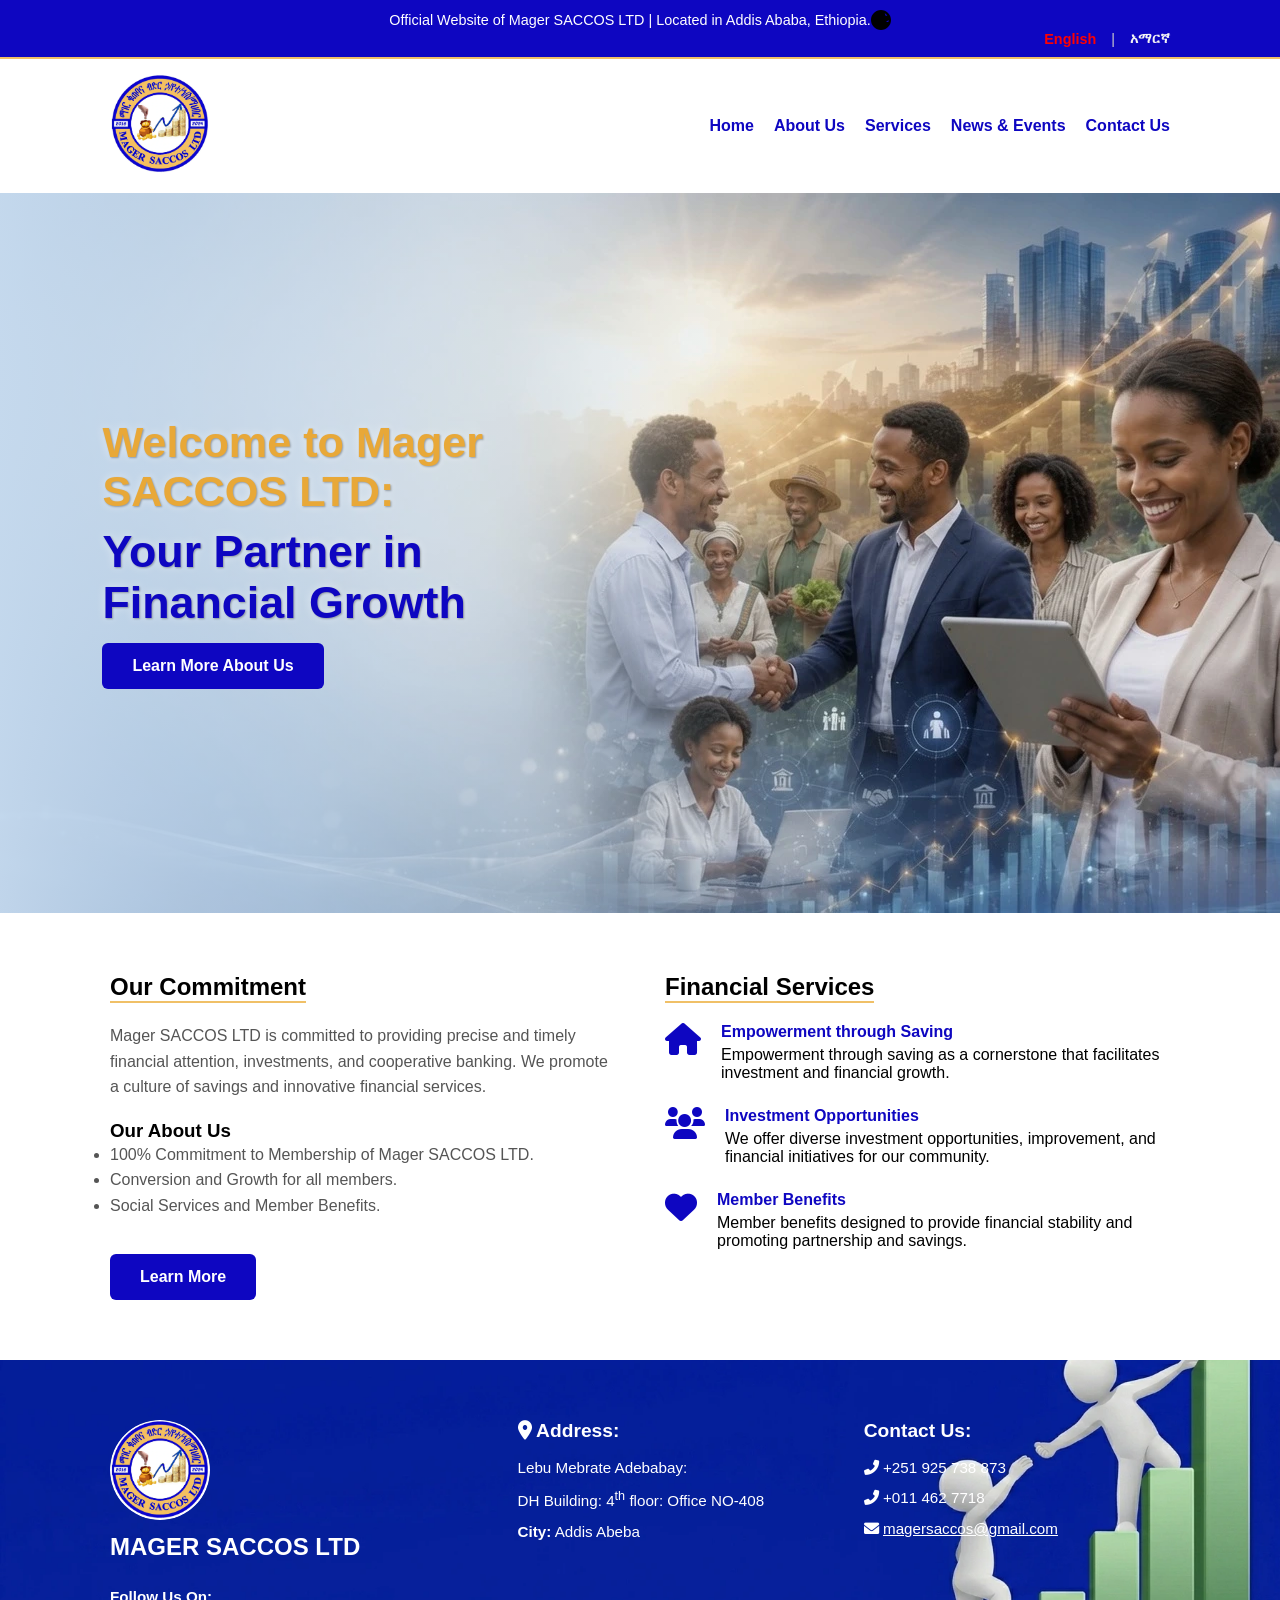
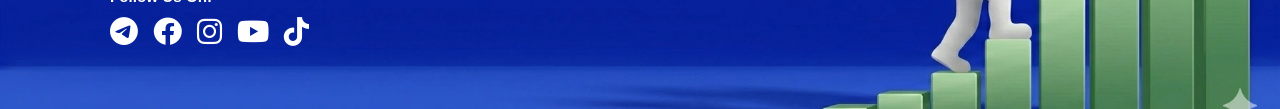
<file: index.html>
<!DOCTYPE html>
<html lang="en">
<head>
    <meta charset="UTF-8">
    <meta name="viewport" content="width=device-width, initial-scale=1.0">
    <meta name="keyword" content="mager">
    <meta name="keyword" content="magersaccos">
    <meta http-equiv="X-UA-Compatible" content="IE=edge">
    <meta property="og:url" content="https://www.magersavingandcreditltd.org" />
    <title>Mager SACCOS LTD | Financial Growth</title>
    <link rel="stylesheet" href="style.css">
    <link rel="stylesheet" href="https://cdnjs.cloudflare.com/ajax/libs/font-awesome/6.0.0/css/all.min.css">
    <link rel="icon" type="image/x-icon" href="image/icon.webp">
</head>
<body>
    <div id="loader-wrapper">
    <div class="loader-content">
        <!-- Replace with your actual logo path -->
        <img src="image/icon.webp" alt="Magersaccos Logo" class="loader-logo">
        <div class="progress-container">
            <div class="progress-bar"></div>
        </div>
        <span class="loader-text">Mager SACCOS ...</span>
    </div>
</div>
    <header class="top-bar">
        
            <p id="top-text">Official Website of Mager SACCOS LTD | Located in Addis Ababa, Ethiopia. <?xml version="1.0" ?><!-- Uploaded to: SVG Repo, www.svgrepo.com, Generator: SVG Repo Mixer Tools -->
<svg fill="#000000" width="20px" height="20px" viewBox="0 0 512 512" id="_x30_1" version="1.1" xml:space="preserve" xmlns="http://www.w3.org/2000/svg" xmlns:xlink="http://www.w3.org/1999/xlink"><path d="M256,0C114.615,0,0,114.615,0,256s114.615,256,256,256s256-114.615,256-256S397.385,0,256,0z M418.275,146h-46.667  c-5.365-22.513-12.324-43.213-20.587-61.514c15.786,8.776,30.449,19.797,43.572,32.921C403.463,126.277,411.367,135.854,418.275,146  z M452,256c0,17.108-2.191,33.877-6.414,50h-64.034c1.60１-１６．１７２,２．４４８,-３２．８８７,２．４４８,-５０s-０．８４７,-３３．８２８,-２．４４８,-５０h６４．０３４  C４４９．８０９,２２２．１２３,４５２,２３８．８９２,４５２,２５６z M２５６,４５₂c-５．２,０-２１．０４８,-１０．２２１,-３６．８４４,-４１．８１３c-６．５４３,-１３．０８７,-１₂．１５８,-２７．９９４,-１６．７５₂,-４４．１８７  h１０７．１９₁c-４．５９₄,１６．₁₉₂,-₁₀．₂₀₈,³¹．¹,-₁₆．₇₅₂,⁴⁴．¹⁸₇C₂₇₇．₀₄₈,⁴⁴₁．⁷⁷₉,₂₆₁．₂,⁴⁵₂,₂₅₆,⁴⁵₂z M₁₉₀．₈₁₃,³₀₆  c-₁．₈₄₇,-₁₆．₂₄₇,-₂．₈₁₃,-³³．₀₂₉,-₂．₈₁₃,-伍₀s₀．９₆₆,-³³．７伍³,₂．₈₁³,-伍₀h₁³₀．³柒⁴c₁．⁸⁴⁷,



        </div>
        <div class="language-switcher">
    <div class="container">
        <div class="lang-options">
            <a href="index.html" class="lang-btn active" id="lang-en">
                English
            </a>
            <span class="divider">|</span>
            <a href="index-am.html" class="lang-btn" id="lang-am">
                 አማርኛ
            </a>
        </div>
    </div>
</div>
    </header>

    <nav class="main-nav">
    <div class="container flex-between">
        <div class="logo-area">
            <div class="logo-circle">
                <img src="image/icon.webp" alt="Logo"id="Logo">
            </div>
        </div>

        <div class="menu-toggle" id="mobile-menu">
            <span class="bar"></span>
            <span class="bar"></span>
            <span class="bar"></span>
        </div>

        <ul class="nav-links" id="nav-list">
            <li><a href="index.html" class="active">Home</a></li>
            <li><a href="about.html">About Us</a></li>
            <li><a href="services.html">Services</a></li>
            <li><a href="news.html">News & Events</a></li>
            <li><a href="contact.html">Contact Us</a></li>
            <!-- <li><a href="#" class="btn-member">Members Portal</a></li> -->
        </ul>
    </div>
</nav>



    <section class="hero">
    <div class="hero-content">
        <h1>
            Welcome to Mager SACCOS LTD:
            <span>Your Partner in Financial Growth</span>
        </h1>
        <a href="about.html" class="btn-primary">Learn More About Us</a>
    </div>
</section>

    <main class="container content-grid">
        <div class="content-left">
            <h2>Our Commitment</h2>
            <p>Mager SACCOS LTD is committed to providing precise and timely financial attention, investments, and cooperative banking. We promote a culture of savings and innovative financial services.</p>
            
            <h3>Our About Us</h3>
            <ul>
                <li>100% Commitment to Membership of Mager SACCOS LTD.</li>
                <li>Conversion and Growth for all members.</li>
                <li>Social Services and Member Benefits.</li>
            </ul>
            <a href="about.html" class="btn-primary">Learn More</a>
        </div>

        <div class="content-right">
            <h2>Financial Services</h2>
            
            <div class="service-item">
                <i class="fas fa-home"></i>
                <div>
                    <h4>Empowerment through Saving</h4>
                    <p>Empowerment through saving as a cornerstone that facilitates investment and financial growth.</p>
                </div>
            </div>

            <div class="service-item">
                <i class="fas fa-users"></i>
                <div>
                    <h4>Investment Opportunities</h4>
                    <p>We offer diverse investment opportunities, improvement, and financial initiatives for our community.</p>
                </div>
            </div>

            <div class="service-item">
                <i class="fas fa-heart"></i>
                <div>
                    <h4>Member Benefits</h4>
                    <p>Member benefits designed to provide financial stability and promoting partnership and savings.</p>
                </div>
            </div>
        </div>
    </main>

    
        <footer>
    <div class="container footer-grid">
        <div class="footer-col">
            <div class="footer-logo">
                <img src="image/icon.webp" alt="Mager Saccos Logo"id="Logo">
                <h2>MAGER SACCOS LTD</h2>
            </div>
            <div class="social-section">
                <p>Follow Us On:</p>
                <div class="social-icons">
                    <a href="https://t.me/+VxXQ9yYb3TE3YzY0" target="_blank"><i class="fab fa-telegram"></i></a>
                    <a href="https://www.facebook.com/profile.php?id=61562286540278&mibextid=ZbWKwLMager" target="_blank"><i class="fab fa-facebook"></i></a>
                    <a href="https://www.instagram.com/magersaccos?igsh=YnloejNraW9odzdj" target="_blank"><i class="fab fa-instagram"></i></a>
                    <a href="https://www.youtube.com/@MagerSaccos" target="_blank"><i class="fab fa-youtube"></i></a>
                    <a href="https://www.tiktok.com/@magersaccos" target="_blank"><i class="fab fa-tiktok"></i></a>
                </div>
            </div>
        </div>

        <div class="footer-col">
            <h3><i class="fas fa-map-marker-alt"></i> Address:</h3>
            <p>Lebu Mebrate Adebabay:</p>
            <p>DH Building: 4<sup>th</sup> floor: Office NO-408</p>
            <p><strong>City:</strong> Addis Abeba</p>
        </div>

        <div class="footer-col">
            <h3>Contact Us:</h3>
            <p ><i class="fas fa-phone-alt"></i> <a href="tel:+251925738873" target="_blank" style="text-decoration: none;">+251 925 738 873</a></p>
            <p><i class="fas fa-phone-alt"></i> <a href="tel:0114627718" target="_blank" style="text-decoration: none;">+011 462 7718</a></p>
            <p><i class="fas fa-envelope"></i> <a style="a:hover { background-color:#f0c067; }" href="mailto:magersaccos@gmail.com" target="_blank">magersaccos@gmail.com</a></p>
        </div>
    </div>
</footer>

<script src="script.js"></script>
</body>
</html>
</file>
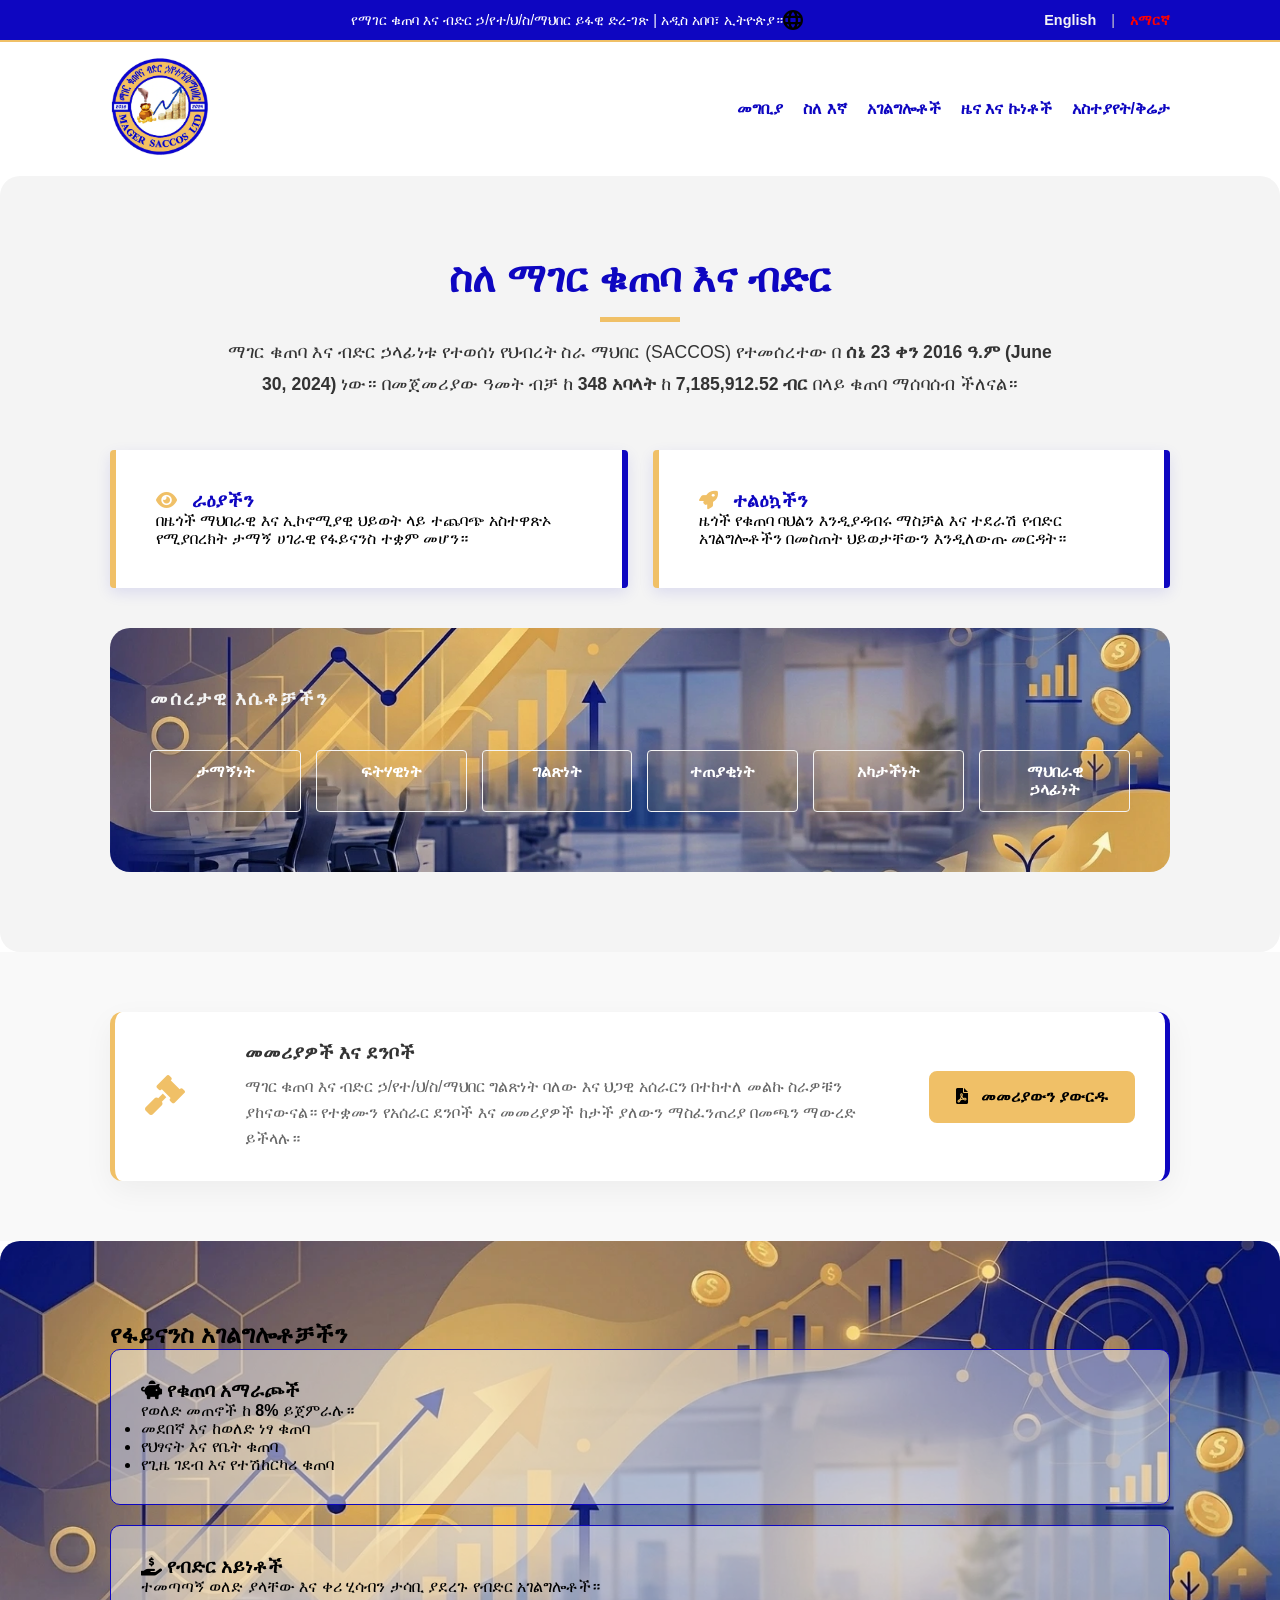
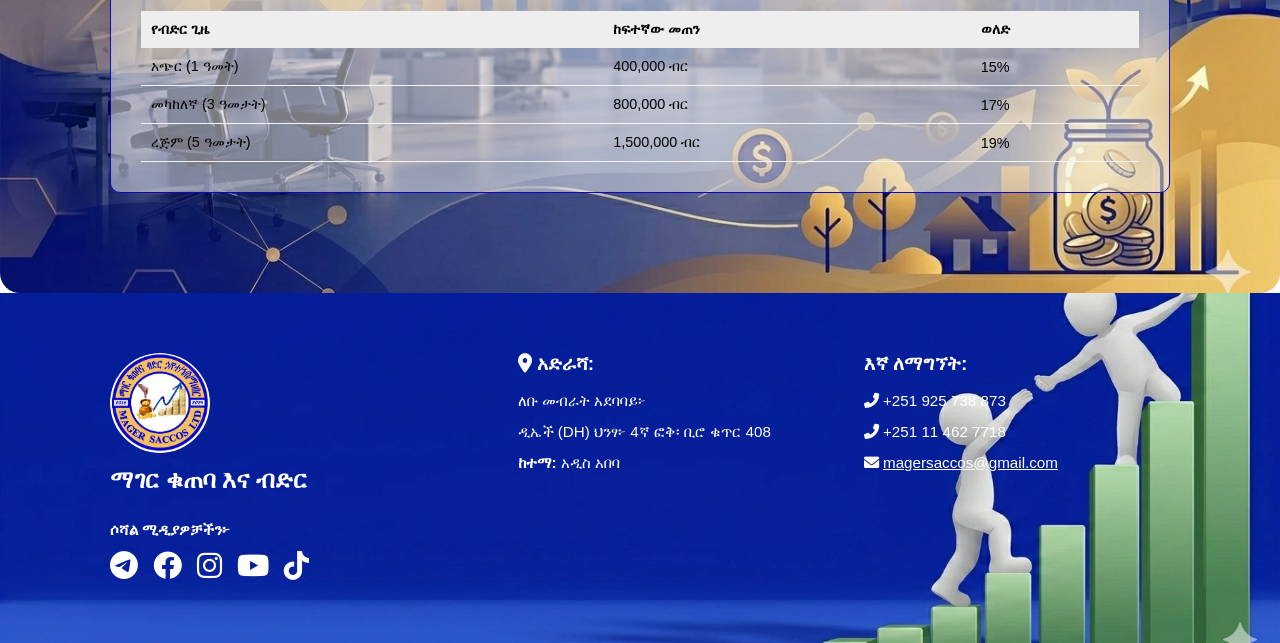
<file: about-am.html>
<!DOCTYPE html>
<html lang="am" dir="ltr">
<head>
    <meta charset="UTF-8">
    <meta name="viewport" content="width=device-width, initial-scale=1.0">
    <meta name="keyword" content="mager">
    <meta name="keyword" content="magersaccos">
    <meta http-equiv="X-UA-Compatible" content="IE=edge">
    <meta property="og:url" content="https://www.magersavingandcreditltd.org" />
    <title>ማገር ቁጠባ እና ብድር | የፋይናንስ እድገት</title>
    <link rel="stylesheet" href="style.css">
    <link rel="stylesheet" href="about-us.css">
    <link rel="stylesheet" href="https://cdnjs.cloudflare.com/ajax/libs/font-awesome/6.0.0/css/all.min.css">
    <link rel="icon" type="image/x-icon" href="image/icon.webp">
</head>
<body>

    <header class="top-bar">
        <div class="container flex-between">
            <p id="top-text">የማገር ቁጠባ እና ብድር ኃ/የተ/ህ/ስ/ማህበር ይፋዊ ድረ-ገጽ | አዲስ አበባ፣ ኢትዮጵያ። 
                <svg fill="#000000" width="20px" height="20px" viewBox="0 0 512 512" id="_x30_1" version="1.1" xml:space="preserve" xmlns="http://www.w3.org/2000/svg" xmlns:xlink="http://www.w3.org/1999/xlink">
                    <path d="M256,0C114.615,0,0,114.615,0,256s114.615,256,256,256s256-114.615,256-256S397.385,0,256,0z M418.275,146h-46.667 c-5.365-22.513-12.324-43.213-20.587-61.514c15.786,8.776,30.449,19.797,43.572,32.921C403.463,126.277,411.367,135.854,418.275,146 z M452,256c0,17.108-2.191,33.877-6.414,50h-64.034c1.601-16.172,2.448-32.887,2.448-50s-0.847-33.828-2.448-50h64.034 C449.809,222.123,452,238.892,452,256z M256,452c-5.2,0-21.048-10.221-36.844-41.813c-6.543-13.087-12.158-27.994-16.752-44.187 h107.191c-4.594,16.192-10.208,31.1-16.752,44.187C277.048,441.779,261.2,452,256,452z M190.813,306 c-1.847-16.247-2.813-33.029-2.813-50s0.966-33.753,2.813-50h130.374c1.847,16.247,2.813,33.029,2.813,50s-0.966,33.753-2.813,50 H190.813z M60,256c0-17.108,2.191-33.877,6.414-50h64.034c-1.601,16.172-2.448,32.887-2.448,50s0.847,33.828,2.448,50H66.414 C62.191,289.877,60,273.108,60,256z M256,60c5.2,0,21.048,10.221,36.844,41.813c6.543,13.087,12.158,27.994,16.752,44.187H202.404 c4.594-16.192,10.208-31.1,16.752-44.187C234.952,70.221,250.8,60,256,60z M160.979,84.486c-8.264,18.301-15.222,39-20.587,61.514 H93.725c6.909-10.146,14.812-19.723,23.682-28.593C130.531,104.283,145.193,93.262,160.979,84.486z M93.725,366h46.667 c5.365,22.513,12.324,43.213,20.587,61.514c-15.786-8.776-30.449-19.797-43.572-32.921C108.537,385.723,100.633,376.146,93.725,366z  M351.021,427.514c8.264-18.301,15.222-39,20.587-61.514h46.667c-6.909,10.146-14.812,19.723-23.682,28.593 C381.469,407.717,366.807,418.738,351.021,427.514z"/>
                </svg>
            </p>
            <div class="lang-options">
                <a href="index.html" class="lang-btn" id="lang-en">
                     English
                </a>
                <span class="divider">|</span>
                <a href="index-am.html" class="lang-btn active" id="lang-am">
                     አማርኛ
                </a>
            </div>
        </div>
    </header>

    <nav class="main-nav">
        <div class="container flex-between">
            <div class="logo-area">
                <div class="logo-circle">
                    <img src="image/icon.webp" alt="ማገር ሎጎ" id="Logo">
                </div>
            </div>

            <div class="menu-toggle" id="mobile-menu">
                <span class="bar"></span>
                <span class="bar"></span>
                <span class="bar"></span>
            </div>

            <ul class="nav-links" id="nav-list">
                <li><a href="index-am.html">መግቢያ</a></li>
                <li><a href="about-am.html" class="active">ስለ እኛ</a></li>
                <li><a href="services-am.html">አገልግሎቶች</a></li>
                <li><a href="news-am.html">ዜና እና ኩነቶች</a></li>
                <li><a href="contact-am.html">አስተያየት/ቅሬታ</a></li>
                <!-- <li><a href="#" class="btn-member">የአባላት መመዝገቢያ</a></li> -->
            </ul>
        </div>
    </nav>

    <section id="about" class="about-section">
        <div class="container">
            <h2>ስለ ማገር ቁጠባ እና ብድር</h2>
            <p class="intro-text">
                ማገር ቁጠባ እና ብድር ኃላፊነቱ የተወሰነ የህብረት ስራ ማህበር (SACCOS) የተመሰረተው በ <strong>ሰኔ 23 ቀን 2016 ዓ.ም (June 30, 2024)</strong> ነው። 
                በመጀመሪያው ዓመት ብቻ ከ <strong>348 አባላት</strong> ከ <strong>7,185,912.52 ብር</strong> በላይ ቁጠባ ማሰባሰብ ችለናል።
            </p>

            <div class="mission-vision-grid">
                <div class="card">
                    <h3><i class="fas fa-eye"></i> ራዕያችን</h3>
                    <p>በዜጎች ማህበራዊ እና ኢኮኖሚያዊ ህይወት ላይ ተጨባጭ አስተዋጽኦ የሚያበረክት ታማኝ ሀገራዊ የፋይናንስ ተቋም መሆን።</p>
                </div>
                <div class="card">
                    <h3><i class="fas fa-rocket"></i> ተልዕኳችን</h3>
                    <p>ዜጎች የቁጠባ ባህልን እንዲያዳብሩ ማስቻል እና ተደራሽ የብድር አገልግሎቶችን በመስጠት ህይወታቸውን እንዲለውጡ መርዳት።</p>
                </div>
            </div>

            <div class="values-section" id="value-section">
                <h3>መሰረታዊ እሴቶቻችን</h3>
                <ul class="values-list">
                    <li>ታማኝነት</li>
                    <li>ፍትሃዊነት</li>
                    <li>ግልጽነት</li>
                    <li>ተጠያቂነት</li>
                    <li>አካታችነት</li>
                    <li>ማህበራዊ ኃላፊነት</li>
                </ul>
            </div>
        </div>
    </section>
    <section class="governance-section">
    <div class="container">
        <div class="governance-card">
            <div class="gov-icon">
                <i class="fas fa-gavel"></i>
            </div>
            <div class="gov-text">
                <h3>መመሪያዎች እና ደንቦች</h3>
                <p>ማገር ቁጠባ እና ብድር ኃ/የተ/ህ/ስ/ማህበር ግልጽነት ባለው እና ህጋዊ አሰራርን በተከተለ መልኩ ስራዎቹን ያከናውናል። የተቋሙን የአሰራር ደንቦች እና መመሪያዎች ከታች ያለውን ማስፈንጠሪያ በመጫን ማውረድ ይችላሉ።</p>
            </div>
            <div class="gov-action">
                <a href="assets/ማገር መተዳደሪያ ደንብ.docx" class="download-btn" download>
                    <i class="fas fa-file-pdf"></i> መመሪያውን ያውርዱ
                </a>
            </div>
        </div>
    </div>
</section>
    <section id="services" class="services-section">
        <div class="container">
            <h2>የፋይናንስ አገልግሎቶቻችን</h2>
            
            <div class="services-grid">
                <div class="service-box">
                    <h3><i class="fas fa-piggy-bank"></i> የቁጠባ አማራጮች</h3>
                    <p>የወለድ መጠኖች ከ <strong>8%</strong> ይጀምራሉ።</p>
                    <ul>
                        <li>መደበኛ እና ከወለድ ነፃ ቁጠባ</li>
                        <li>የህፃናት እና የቤት ቁጠባ</li>
                        <li>የጊዜ ገደብ እና የተሽከርካሪ ቁጠባ</li>
                    </ul>
                </div>

                <div class="service-box">
                    <h3><i class="fas fa-hand-holding-usd"></i> የብድር አይነቶች</h3>
                    <p>ተመጣጣኝ ወለድ ያላቸው እና ቀሪ ሂሳብን ታሳቢ ያደረጉ የብድር አገልግሎቶች።</p>
                    <table class="data-table">
                        <thead>
                            <tr>
                                <th>የብድር ጊዜ</th>
                                <th>ከፍተኛው መጠን</th>
                                <th>ወለድ</th>
                            </tr>
                        </thead>
                        <tbody>
                            <tr>
                                <td>አጭር (1 ዓመት)</td>
                                <td>400,000 ብር</td>
                                <td>15%</td>
                            </tr>
                            <tr>
                                <td>መካከለኛ (3 ዓመታት)</td>
                                <td>800,000 ብር</td>
                                <td>17%</td>
                            </tr>
                            <tr>
                                <td>ረጅም (5 ዓመታት)</td>
                                <td>1,500,000 ብር</td>
                                <td>19%</td>
                            </tr>
                        </tbody>
                    </table>
                </div>
            </div>
        </div>
    </section>

    <footer>
        <div class="container footer-grid">
            <div class="footer-col">
                <div class="footer-logo">
                    <img src="image/icon.webp" alt="ማገር ሎጎ" id="Logo">
                    <h2>ማገር ቁጠባ እና ብድር</h2>
                </div>
                <div class="social-section">
                    <p>ሶሻል ሚዲያዎቻችን፦</p>
                    <div class="social-icons">
                        <a href="https://t.me/+VxXQ9yYb3TE3YzY0" target="_blank"><i class="fab fa-telegram"></i></a>
                        <a href="https://www.facebook.com/profile.php?id=61562286540278" target="_blank"><i class="fab fa-facebook"></i></a>
                        <a href="https://www.instagram.com/magersaccos?igsh=YnloejNraW9odzdj" target="_blank"><i class="fab fa-instagram"></i></a>
                        <a href="https://www.youtube.com/@MagerSaccos" target="_blank"><i class="fab fa-youtube"></i></a>
                        <a href="https://www.tiktok.com/@magersaccos" target="_blank"><i class="fab fa-tiktok"></i></a>
                    </div>
                </div>
            </div>

            <div class="footer-col">
                <h3><i class="fas fa-map-marker-alt"></i> አድራሻ:</h3>
                <p>ለቡ መብራት አደባባይ፦</p>
                <p>ዲኤች (DH) ህንፃ፦ 4ኛ ፎቅ፡ ቢሮ ቁጥር 408</p>
                <p><strong>ከተማ:</strong> አዲስ አበባ</p>
            </div>

            <div class="footer-col">
                <h3>እኛ ለማግኘት:</h3>
                <p><i class="fas fa-phone-alt"></i><a href="tel:+251925738873" style="text-decoration: none;"> +251 925 738 873</a></p>
                <p><i class="fas fa-phone-alt"></i> <a href="tel:+251114627718" style="text-decoration: none;"> +251 11 462 7718</a></p>
                <p><i class="fas fa-envelope"></i> <a href="mailto:magersaccos@gmail.com" target="_blank">magersaccos@gmail.com</a></p>
            </div>
        </div>
    </footer>
    <script src="about-us.js"></script>
    <script src="script.js"></script>
</body>
</html>
</file>
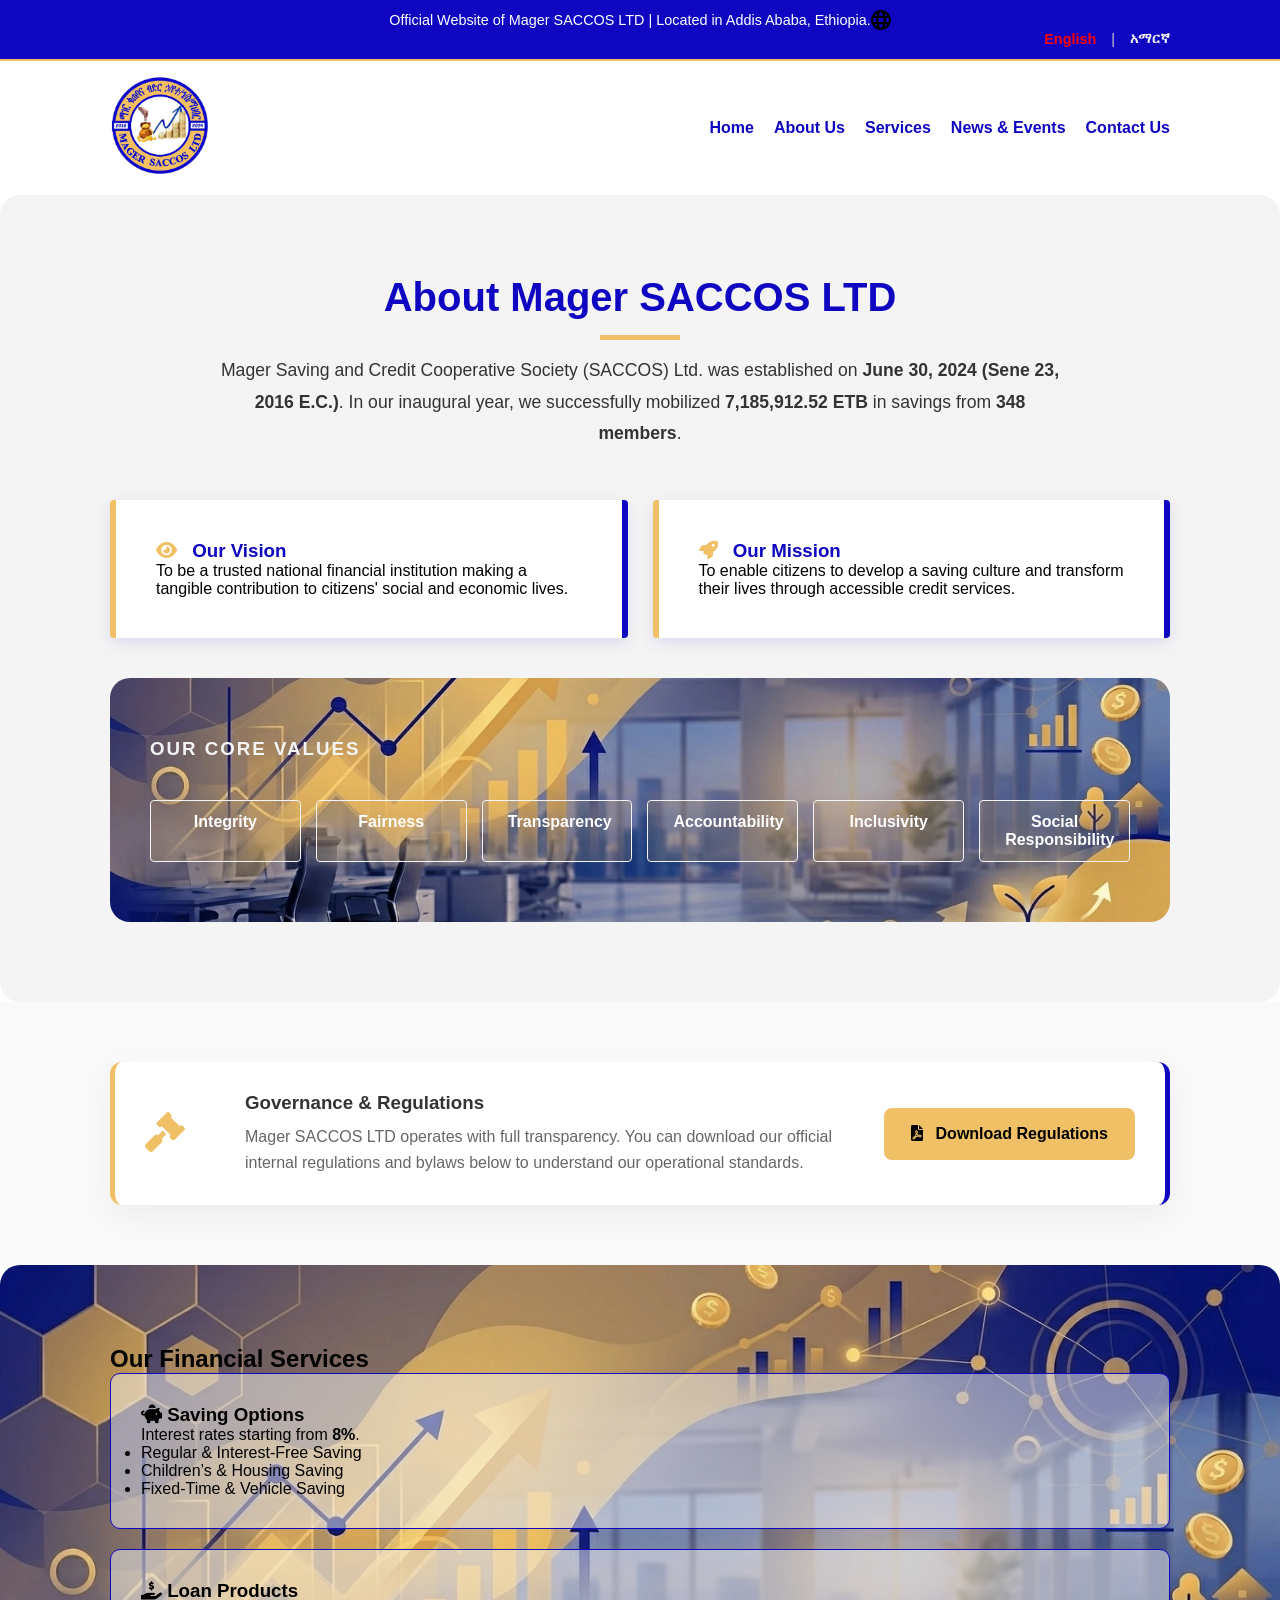
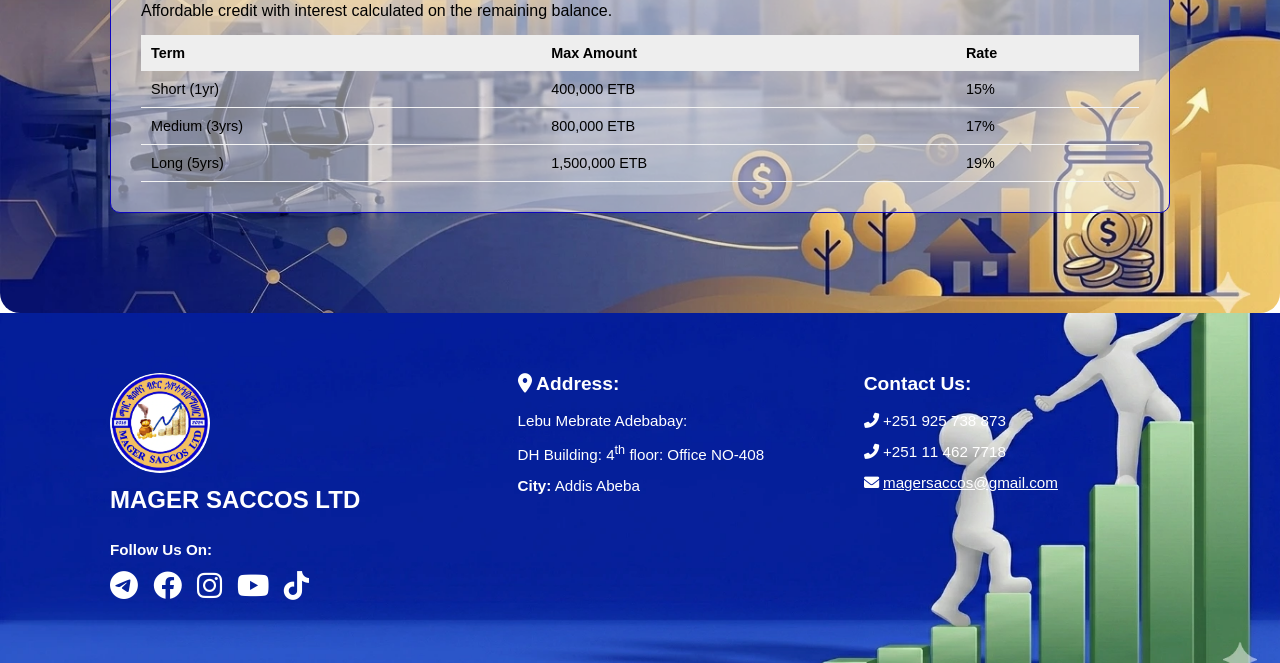
<file: about.html>
<!DOCTYPE html>
<html lang="en">
<head>
    <meta charset="UTF-8">
    <meta name="viewport" content="width=device-width, initial-scale=1.0">
    <meta name="keyword" content="mager">
    <meta name="keyword" content="magersaccos">
    <meta http-equiv="X-UA-Compatible" content="IE=edge">
    <meta property="og:url" content="https://www.magersavingandcreditltd.org" />
    <title>Mager SACCOS LTD | Financial Growth</title>
    <link rel="stylesheet" href="style.css">
    <link rel="stylesheet" href="about-us.css">
    <link rel="stylesheet" href="https://cdnjs.cloudflare.com/ajax/libs/font-awesome/6.0.0/css/all.min.css">
    <link rel="icon" type="image/x-icon" href="image/icon.webp">
</head>
<body>

    <header class="top-bar">
            <p id="top-text">Official Website of Mager SACCOS LTD | Located in Addis Ababa, Ethiopia. <?xml version="1.0" ?><!-- Uploaded to: SVG Repo, www.svgrepo.com, Generator: SVG Repo Mixer Tools -->
<svg fill="#000000" width="20px" height="20px" viewBox="0 0 512 512" id="_x30_1" version="1.1" xml:space="preserve" xmlns="http://www.w3.org/2000/svg" xmlns:xlink="http://www.w3.org/1999/xlink"><path d="M256,0C114.615,0,0,114.615,0,256s114.615,256,256,256s256-114.615,256-256S397.385,0,256,0z M418.275,146h-46.667  c-5.365-22.513-12.324-43.213-20.587-61.514c15.786,8.776,30.449,19.797,43.572,32.921C403.463,126.277,411.367,135.854,418.275,146  z M452,256c0,17.108-2.191,33.877-6.414,50h-64.034c1.601-16.172,2.448-32.887,2.448-50s-0.847-33.828-2.448-50h64.034  C449.809,222.123,452,238.892,452,256z M256,452c-5.2,0-21.048-10.221-36.844-41.813c-6.543-13.087-12.158-27.994-16.752-44.187  h107.191c-4.594,16.192-10.208,31.1-16.752,44.187C277.048,441.779,261.2,452,256,452z M190.813,306  c-1.847-16.247-2.813-33.029-2.813-50s0.966-33.753,2.813-50h130.374c1.847,16.247,2.813,33.029,2.813,50s-0.966,33.753-2.813,50  H190.813z M60,256c0-17.108,2.191-33.877,6.414-50h64.034c-1.601,16.172-2.448,32.887-2.448,50s0.847,33.828,2.448,50H66.414  C62.191,289.877,60,273.108,60,256z M256,60c5.2,0,21.048,10.221,36.844,41.813c6.543,13.087,12.158,27.994,16.752,44.187H202.404  c4.594-16.192,10.208-31.1,16.752-44.187C234.952,70.221,250.8,60,256,60z M160.979,84.486c-8.264,18.301-15.222,39-20.587,61.514  H93.725c6.909-10.146,14.812-19.723,23.682-28.593C130.531,104.283,145.193,93.262,160.979,84.486z M93.725,366h46.667  c5.365,22.513,12.324,43.213,20.587,61.514c-15.786-8.776-30.449-19.797-43.572-32.921C108.537,385.723,100.633,376.146,93.725,366z   M351.021,427.514c8.264-18.301,15.222-39,20.587-61.514h46.667c-6.909,10.146-14.812,19.723-23.682,28.593  C381.469,407.717,366.807,418.738,351.021,427.514z"/></svg></p>
        </div>
        <div class="language-switcher">
    <div class="container">
        <div class="lang-options">
            <a href="index.html" class="lang-btn active" id="lang-en">
                English
            </a>
            <span class="divider">|</span>
            <a href="index-am.html" class="lang-btn" id="lang-am">
                አማርኛ
            </a>
        </div>
    </div>
</div>
    </header>

    <nav class="main-nav">
    <div class="container flex-between">
        <div class="logo-area">
            <div class="logo-circle">
                <img src="image/icon.webp" alt="Logo"id="Logo">
            </div>
        </div>

        <div class="menu-toggle" id="mobile-menu">
            <span class="bar"></span>
            <span class="bar"></span>
            <span class="bar"></span>
        </div>

        <ul class="nav-links" id="nav-list">
            <li><a href="index.html" class="active">Home</a></li>
            <li><a href="about.html">About Us</a></li>
            <li><a href="services.html">Services</a></li>
            <li><a href="news.html">News & Events</a></li>
            <li><a href="contact.html">Contact Us</a></li>
            <!-- <li><a href="#" class="btn-member">Members Portal</a></li> -->
        </ul>
    </div>
</nav>
<section id="about" class="about-section">
    <div class="container">
        <h2>About Mager SACCOS LTD</h2>
        <p class="intro-text">
            Mager Saving and Credit Cooperative Society (SACCOS) Ltd. was established on <strong>June 30, 2024 (Sene 23, 2016 E.C.)</strong>. 
            In our inaugural year, we successfully mobilized <strong>7,185,912.52 ETB</strong> in savings from <strong>348 members</strong>.
        </p>

        <div class="mission-vision-grid">
            <div class="card">
                <h3><i class="fas fa-eye"></i> Our Vision</h3>
                <p>To be a trusted national financial institution making a tangible contribution to citizens' social and economic lives.</p>
            </div>
            <div class="card">
                <h3><i class="fas fa-rocket"></i> Our Mission</h3>
                <p>To enable citizens to develop a saving culture and transform their lives through accessible credit services.</p>
            </div>
        </div>

        <div class="values-section" id="value-section">
            <h3>Our Core Values</h3>
            <ul class="values-list">
                <li>Integrity </li>
                <li>Fairness </li>
                <li>Transparency </li>
                <li>Accountability </li>
                <li>Inclusivity</li>
                <li>Social Responsibility</li>
            </ul>
        </div>
    </div>
</section>
<section class="governance-section">
    <div class="container">
        <div class="governance-card">
            <div class="gov-icon">
                <i class="fas fa-gavel"></i>
            </div>
            <div class="gov-text">
                <h3>Governance & Regulations</h3>
                <p>Mager SACCOS LTD operates with full transparency. You can download our official internal regulations and bylaws below to understand our operational standards.</p>
            </div>
            <div class="gov-action">
                <a href="assets/ማገር መተዳደሪያ ደንብ.docx" class="download-btn" download>
                    <i class="fas fa-file-pdf"></i> Download Regulations
                </a>
            </div>
        </div>
    </div>
</section>
<section id="services" class="services-section">
    <div class="container">
        <h2>Our Financial Services</h2>
        
        <div class="services-grid">
            <div class="service-box">
                <h3><i class="fas fa-piggy-bank"></i> Saving Options</h3>
                <p>Interest rates starting from <strong>8%</strong>.</p>
                <ul>
                    <li>Regular & Interest-Free Saving </li>
                    <li>Children’s & Housing Saving </li>
                    <li>Fixed-Time & Vehicle Saving</li>
                </ul>
            </div>

            <div class="service-box">
                <h3><i class="fas fa-hand-holding-usd"></i> Loan Products</h3>
                <p>Affordable credit with interest calculated on the remaining balance.</p>
                <table class="data-table">
                    <thead>
                        <tr>
                            <th>Term</th>
                            <th>Max Amount</th>
                            <th>Rate</th>
                        </tr>
                    </thead>
                    <tbody>
                        <tr>
                            <td>Short (1yr)</td>
                            <td>400,000 ETB</td>
                            <td>15% </td>
                        </tr>
                        <tr>
                            <td>Medium (3yrs)</td>
                            <td>800,000 ETB</td>
                            <td>17% </td>
                        </tr>
                        <tr>
                            <td>Long (5yrs)</td>
                            <td>1,500,000 ETB</td>
                            <td>19% </td>
                        </tr>
                    </tbody>
                </table>
            </div>
        </div>
    </div>
</section>

 <footer>
    <div class="container footer-grid">
        <div class="footer-col">
            <div class="footer-logo">
                <img src="image/icon.webp" alt="Mager Saccos Logo"id="Logo">
                <h2>MAGER SACCOS LTD</h2>
            </div>
            <div class="social-section">
                <p>Follow Us On:</p>
                <div class="social-icons">
                    <a href="https://t.me/+VxXQ9yYb3TE3YzY0" target="_blank"><i class="fab fa-telegram"></i></a>
                    <a href="https://www.facebook.com/profile.php?id=61562286540278&mibextid=ZbWKwLMager" target="_blank"><i class="fab fa-facebook"></i></a>
                    <a href="https://www.instagram.com/magersaccos?igsh=YnloejNraW9odzdj" target="_blank"><i class="fab fa-instagram"></i></a>
                    <a href="https://www.youtube.com/@MagerSaccos" target="_blank"><i class="fab fa-youtube"></i></a>
                    <a href="https://www.tiktok.com/@magersaccos" target="_blank"><i class="fab fa-tiktok"></i></a>
                </div>
            </div>
        </div>

        <div class="footer-col">
            <h3><i class="fas fa-map-marker-alt"></i> Address:</h3>
            <p>Lebu Mebrate Adebabay:</p>
            <p>DH Building: 4<sup>th</sup> floor: Office NO-408</p>
            <p><strong>City:</strong> Addis Abeba</p>
        </div>

        <div class="footer-col">
            <h3>Contact Us:</h3>
            <p><i class="fas fa-phone-alt"></i> +251 925 738 873</p>
            <p><i class="fas fa-phone-alt"></i> +251 11 462 7718</p>
            <p><i class="fas fa-envelope"></i> <a style="a:hover { background-color:#f0c067; }" href="mailto:magersaccos@gmail.com" target="_blank">magersaccos@gmail.com</a></p>
        </div>
    </div>
</footer>
<script src="about-us.js"></script>
<script src="script.js"></script>
</body>
</file>
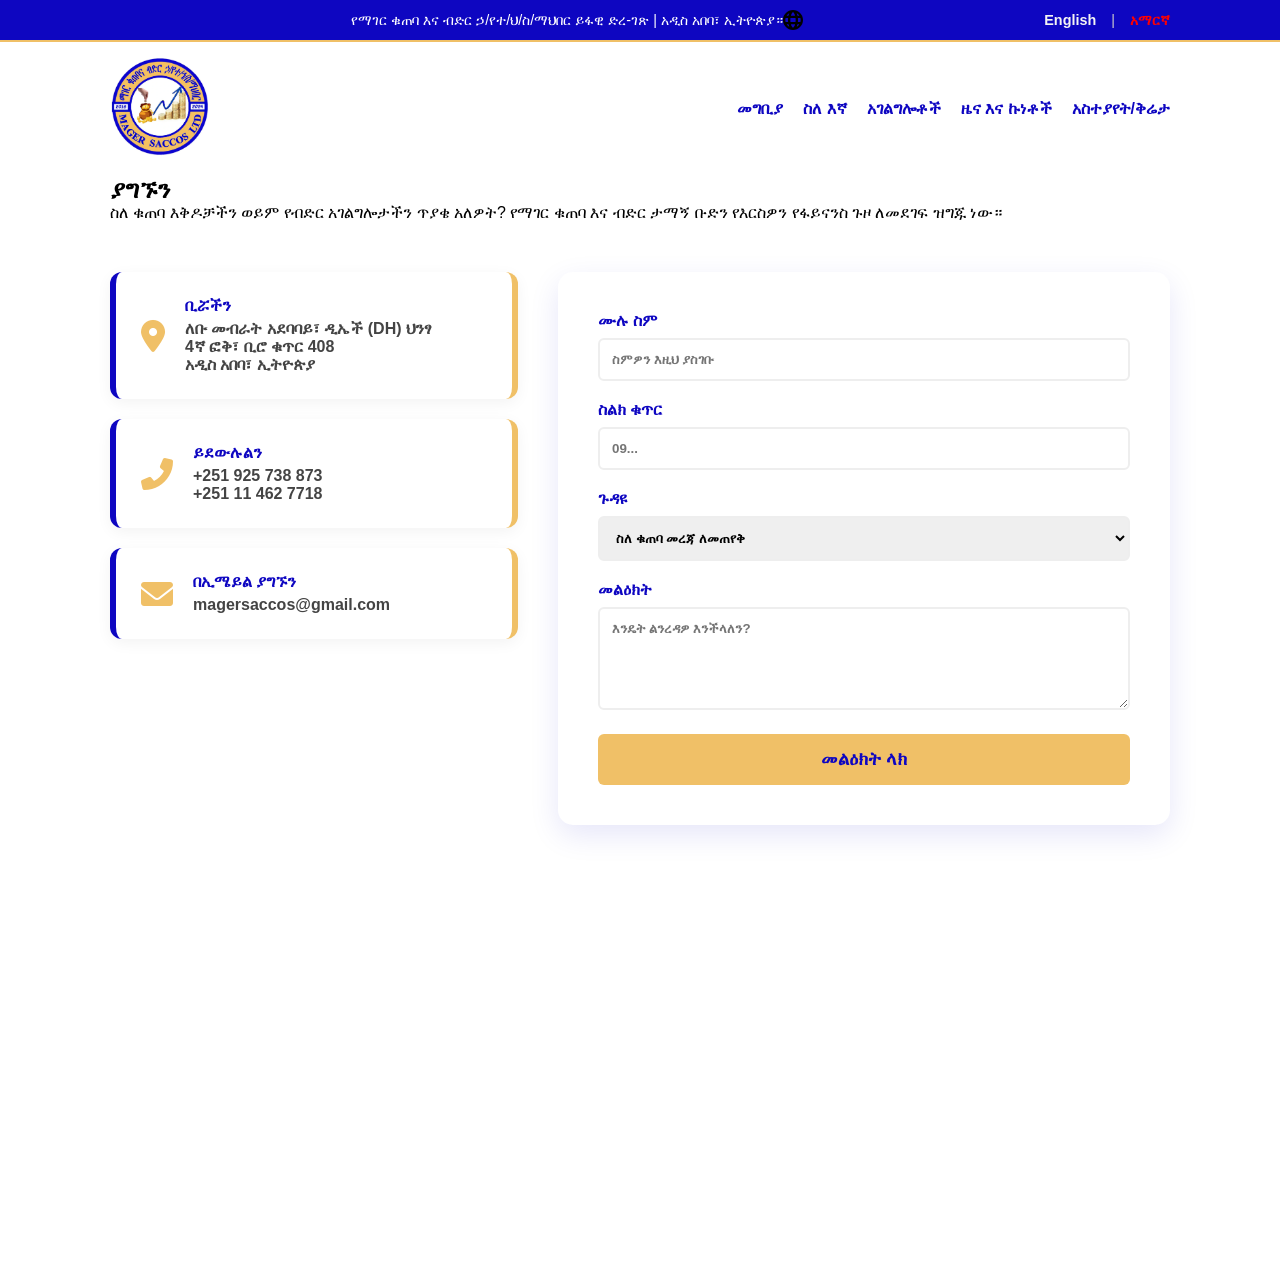
<file: contact-am.html>
<!DOCTYPE html>
<html lang="am" dir="ltr">
<head>
    <meta charset="UTF-8">
    <meta name="viewport" content="width=device-width, initial-scale=1.0">
    <meta name="keyword" content="mager">
    <meta name="keyword" content="magersaccos">
    <meta http-equiv="X-UA-Compatible" content="IE=edge">
    <meta property="og:url" content="https://www.magersavingandcreditltd.org" />
    <title>ማገር ቁጠባ እና ብድር | የፋይናንስ እድገት</title>
    <link rel="stylesheet" href="style.css">
    <link rel="stylesheet" href="contact.css">
    <link rel="stylesheet" href="https://cdnjs.cloudflare.com/ajax/libs/font-awesome/6.0.0/css/all.min.css">
    <link rel="icon" type="image/x-icon" href="image/icon.webp">
</head>
<body>

    <header class="top-bar">
           <div class="container flex-between">
            <p id="top-text">የማገር ቁጠባ እና ብድር ኃ/የተ/ህ/ስ/ማህበር ይፋዊ ድረ-ገጽ | አዲስ አበባ፣ ኢትዮጵያ። 
                <svg fill="#000000" width="20px" height="20px" viewBox="0 0 512 512" id="_x30_1" version="1.1" xml:space="preserve" xmlns="http://www.w3.org/2000/svg" xmlns:xlink="http://www.w3.org/1999/xlink">
                    <path d="M256,0C114.615,0,0,114.615,0,256s114.615,256,256,256s256-114.615,256-256S397.385,0,256,0z M418.275,146h-46.667 c-5.365-22.513-12.324-43.213-20.587-61.514c15.786,8.776,30.449,19.797,43.572,32.921C403.463,126.277,411.367,135.854,418.275,146 z M452,256c0,17.108-2.191,33.877-6.414,50h-64.034c1.601-16.172,2.448-32.887,2.448-50s-0.847-33.828-2.448-50h64.034 C449.809,222.123,452,238.892,452,256z M256,452c-5.2,0-21.048-10.221-36.844-41.813c-6.543-13.087-12.158-27.994-16.752-44.187 h107.191c-4.594,16.192-10.208,31.1-16.752,44.187C277.048,441.779,261.2,452,256,452z M190.813,306 c-1.847-16.247-2.813-33.029-2.813-50s0.966-33.753,2.813-50h130.374c1.847,16.247,2.813,33.029,2.813,50s-0.966,33.753-2.813,50 H190.813z M60,256c0-17.108,2.191-33.877,6.414-50h64.034c-1.601,16.172-2.448,32.887-2.448,50s0.847,33.828,2.448,50H66.414 C62.191,289.877,60,273.108,60,256z M256,60c5.2,0,21.048,10.221,36.844,41.813c6.543,13.087,12.158,27.994,16.752,44.187H202.404 c4.594-16.192,10.208-31.1,16.752-44.187C234.952,70.221,250.8,60,256,60z M160.979,84.486c-8.264,18.301-15.222,39-20.587,61.514 H93.725c6.909-10.146,14.812-19.723,23.682-28.593C130.531,104.283,145.193,93.262,160.979,84.486z M93.725,366h46.667 c5.365,22.513,12.324,43.213,20.587,61.514c-15.786-8.776-30.449-19.797-43.572-32.921C108.537,385.723,100.633,376.146,93.725,366z  M351.021,427.514c8.264-18.301,15.222-39,20.587-61.514h46.667c-6.909,10.146-14.812,19.723-23.682,28.593 C381.469,407.717,366.807,418.738,351.021,427.514z"/>
                </svg>
            </p>
            <div class="lang-options">
                <a href="index.html" class="lang-btn" id="lang-en">
                    English
                </a>
                <span class="divider">|</span>
                <a href="index-am.html" class="lang-btn active" id="lang-am">
                     አማርኛ
                </a>
            </div>
        </div>
</header>

    <nav class="main-nav">
    <div class="container flex-between">
        <div class="logo-area">
            <div class="logo-circle">
                <img src="image/icon.webp" alt="ሎጎ" id="Logo">
            </div>
        </div>

        <div class="menu-toggle" id="mobile-menu">
            <span class="bar"></span>
            <span class="bar"></span>
            <span class="bar"></span>
        </div>

        <ul class="nav-links" id="nav-list">
            <li><a href="index-am.html">መግቢያ</a></li>
            <li><a href="about-am.html">ስለ እኛ</a></li>
            <li><a href="services-am.html">አገልግሎቶች</a></li>
            <li><a href="news-am.html">ዜና እና ኩነቶች</a></li>
            <li><a href="contact-am.html" class="active">አስተያየት/ቅሬታ</a></li>
            <!-- <li><a href="#" class="btn-member">የአባላት መመዝገቢያ</a></li> -->
        </ul>
    </div>
</nav>

<section class="contact-section">
    <div class="container">
        <h2 class="section-title">ያግኙን</h2>
        <p class="intro-text">ስለ ቁጠባ እቅዶቻችን ወይም የብድር አገልግሎታችን ጥያቄ አለዎት? የማገር ቁጠባ እና ብድር ታማኝ ቡድን የእርስዎን የፋይናንስ ጉዞ ለመደገፍ ዝግጁ ነው።</p>

        <div class="contact-wrapper">
            <div class="contact-info">
                <div class="info-card">
                    <i class="fas fa-map-marker-alt"></i>
                    <div class="info-text">
                        <h4>ቢሯችን</h4>
                        <p>ለቡ መብራት አደባባይ፣ ዲኤች (DH) ህንፃ</p>
                        <p>4ኛ ፎቅ፣ ቢሮ ቁጥር 408</p>
                        <p>አዲስ አበባ፣ ኢትዮጵያ</p>
                    </div>
                </div>

                <div class="info-card">
                    <i class="fas fa-phone-alt"></i>
                    <div class="info-text">
                        <h4>ይደውሉልን</h4>
                        <p>+251 925 738 873</p>
                        <p>+251 11 462 7718</p>
                    </div>
                </div>

                <div class="info-card">
                    <i class="fas fa-envelope"></i>
                    <div class="info-text">
                        <h4>በኢሜይል ያግኙን</h4>
                        <p>magersaccos@gmail.com</p>
                    </div>
                </div>
            </div>

            <div class="contact-form-container">
                <form id="magerContactForm">
                    <div class="form-group">
                        <label>ሙሉ ስም</label>
                        <input type="text" placeholder="ስምዎን እዚህ ያስገቡ" required>
                    </div>
                    <div class="form-group">
                        <label>ስልክ ቁጥር</label>
                        <input type="tel" placeholder="09..." required>
                    </div>
                    <div class="form-group">
                        <label>ጉዳዩ</label>
                        <select>
                            <option>ስለ ቁጠባ መረጃ ለመጠየቅ</option>
                            <option>ለብድር ማመልከቻ</option>
                            <option>ስለ አባልነት ጥያቄ</option>
                            <option>ሌላ</option>
                        </select>
                    </div>
                    <div class="form-group">
                        <label>መልዕክት</label>
                        <textarea rows="5" placeholder="እንዴት ልንረዳዎ እንችላለን?"></textarea>
                    </div>
                    <button type="submit" class="submit-btn">መልዕክት ላክ</button>
                </form>
            </div>
        </div>
    </div>
</section>

<div class="map-container">
    <iframe src="https://www.google.com/maps/embed?pb=!1m18!1m12!1m3!1d2309.334336698713!2d38.7341888!3d8.9478093!2m3!1f0!2f0!3f0!3m2!1i1024!2i768!4f13.1!3m3!1m2!1s0x164b815e2cabcdf3%3A0x6f9c782ce6b17f1e!2zU2FtdWVsIEJ1aWxkaW5nIHwgbGVidSB8IOGIs-GImeGKpOGIjSDhiIXhipXhjYMgfCDhiIjhiaE!5e1!3m2!1sen!2set!4v1776594500918!5m2!1sen!2set"
     width="100%" height="450" style="border:0;" allowfullscreen="" loading="lazy" referrerpolicy="no-referrer-when-downgrade"></iframe>
</div>
<script src="script.js"></script>
<script src="contact.js"></script>
</body>
</html>
</file>
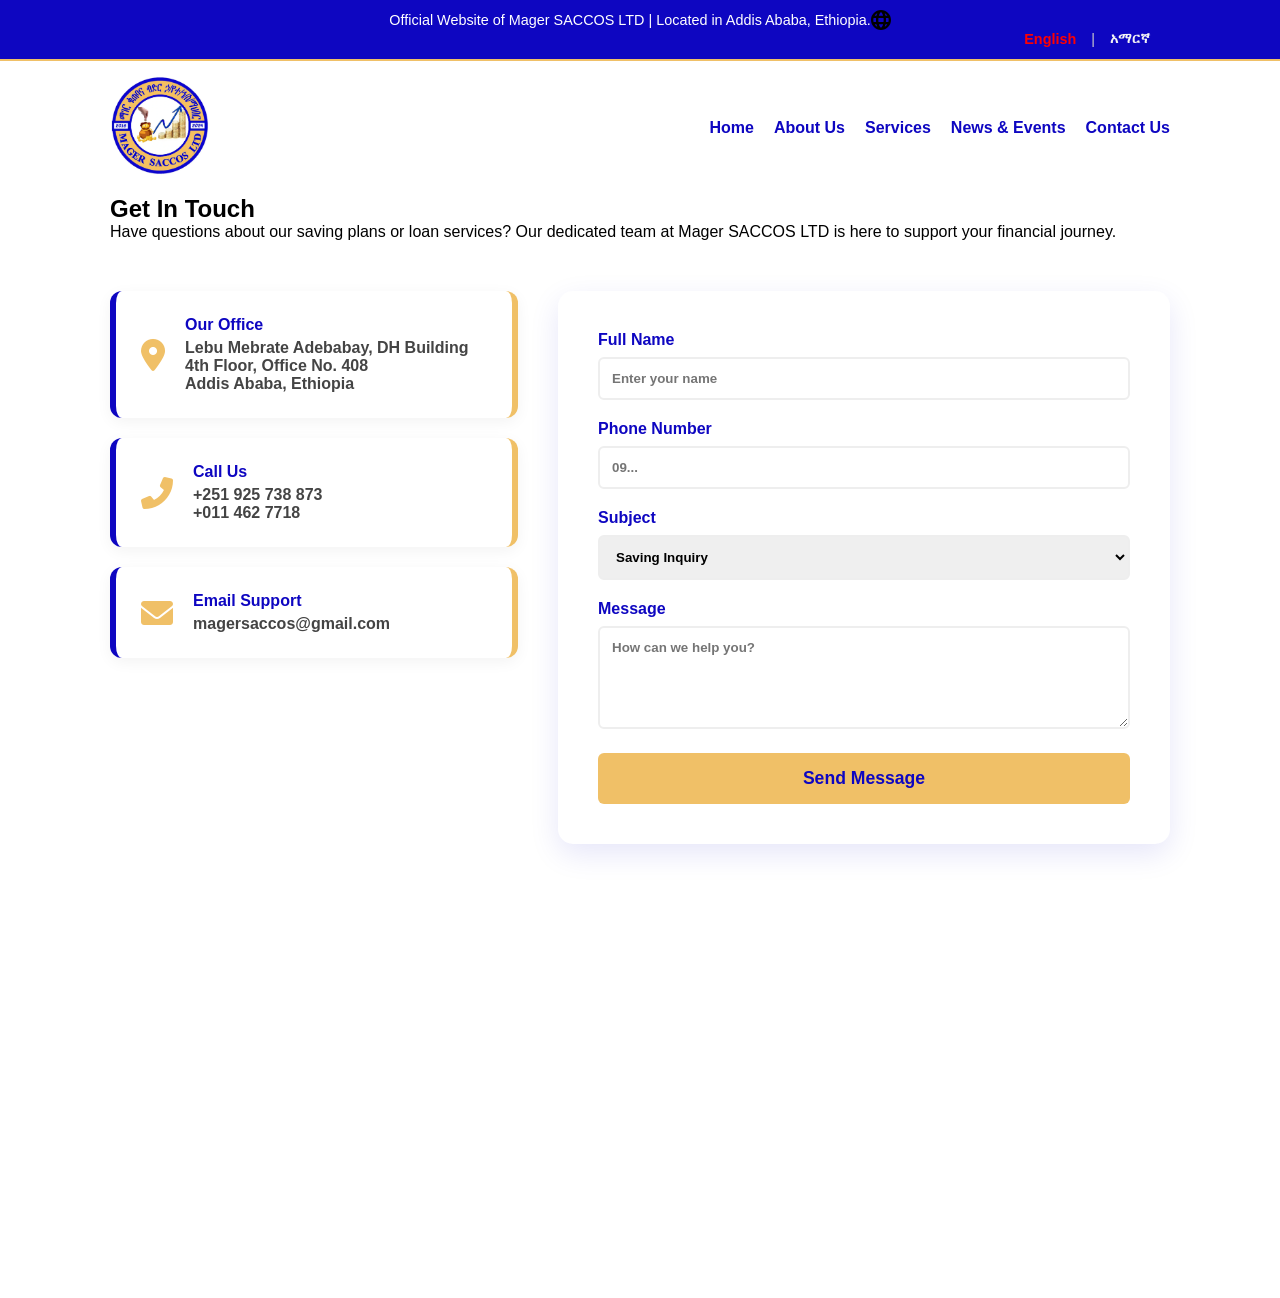
<file: contact.html>
<!DOCTYPE html>
<html lang="en">
<head>
    <meta charset="UTF-8">
    <meta name="viewport" content="width=device-width, initial-scale=1.0">
    
    <title>Mager SACCOS LTD | Financial Growth</title>
    <link rel="stylesheet" href="style.css">
    <link rel="stylesheet" href="contact.css">
    <link rel="stylesheet" href="https://cdnjs.cloudflare.com/ajax/libs/font-awesome/6.0.0/css/all.min.css">
    <link rel="icon" type="image/x-icon" href="image/icon.webp">
</head>
<body>

     <header class="top-bar">
        <div class="container top-bar-inner">
            <p id="top-text">Official Website of Mager SACCOS LTD | Located in Addis Ababa, Ethiopia. <?xml version="1.0" ?><!-- Uploaded to: SVG Repo, www.svgrepo.com, Generator: SVG Repo Mixer Tools -->
<svg fill="#000000" width="20px" height="20px" viewBox="0 0 512 512" id="_x30_1" version="1.1" xml:space="preserve" xmlns="http://www.w3.org/2000/svg" xmlns:xlink="http://www.w3.org/1999/xlink"><path d="M256,0C114.615,0,0,114.615,0,256s114.615,256,256,256s256-114.615,256-256S397.385,0,256,0z M418.275,146h-46.667  c-5.365-22.513-12.324-43.213-20.587-61.514c15.786,8.776,30.449,19.797,43.572,32.921C403.463,126.277,411.367,135.854,418.275,146  z M452,256c0,17.108-2.191,33.877-6.414,50h-64.034c1.601-16.172,2.448-32.887,2.448-50s-0.847-33.828-2.448-50h64.034  C449.809,222.123,452,238.892,452,256z M256,452c-5.2,0-21.048-10.221-36.844-41.813c-6.543-13.087-12.158-27.994-16.752-44.187  h107.191c-4.594,16.192-10.208,31.1-16.752,44.187C277.048,441.779,261.2,452,256,452z M190.813,306  c-1.847-16.247-2.813-33.029-2.813-50s0.966-33.753,2.813-50h130.374c1.847,16.247,2.813,33.029,2.813,50s-0.966,33.753-2.813,50  H190.813z M60,256c0-17.108,2.191-33.877,6.414-50h64.034c-1.601,16.172-2.448,32.887-2.448,50s0.847,33.828,2.448,50H66.414  C62.191,289.877,60,273.108,60,256z M256,60c5.2,0,21.048,10.221,36.844,41.813c6.543,13.087,12.158,27.994,16.752,44.187H202.404  c4.594-16.192,10.208-31.1,16.752-44.187C234.952,70.221,250.8,60,256,60z M160.979,84.486c-8.264,18.301-15.222,39-20.587,61.514  H93.725c6.909-10.146,14.812-19.723,23.682-28.593C130.531,104.283,145.193,93.262,160.979,84.486z M93.725,366h46.667  c5.365,22.513,12.324,43.213,20.587,61.514c-15.786-8.776-30.449-19.797-43.572-32.921C108.537,385.723,100.633,376.146,93.725,366z   M351.021,427.514c8.264-18.301,15.222-39,20.587-61.514h46.667c-6.909,10.146-14.812,19.723-23.682,28.593  C381.469,407.717,366.807,418.738,351.021,427.514z"/></svg></p>
            <div class="language-switcher">
                <div class="container">
                    <div class="lang-options">
                        <a href="index.html" class="lang-btn active" id="lang-en">
                            English
                        </a>
                        <span class="divider">|</span>
                        <a href="index-am.html" class="lang-btn" id="lang-am">
                             አማርኛ
                        </a>
                    </div>
                </div>
            </div>
        </div>
    </header>

    <nav class="main-nav">
    <div class="container flex-between">
        <div class="logo-area">
            <div class="logo-circle">
                <img src="image/icon.webp" alt="Logo"id="Logo">
            </div>
        </div>

        <div class="menu-toggle" id="mobile-menu">
            <span class="bar"></span>
            <span class="bar"></span>
            <span class="bar"></span>
        </div>

        <ul class="nav-links" id="nav-list">
            <li><a href="index.html" class="active">Home</a></li>
            <li><a href="about.html">About Us</a></li>
            <li><a href="services.html">Services</a></li>
            <li><a href="news.html">News & Events</a></li>
            <li><a href="contact.html">Contact Us</a></li>
           <!--- <li><a href="#" class="btn-member">Members Portal</a></li>--->
        </ul>
    </div>
</nav>
<section class="contact-section">
    <div class="container">
        <h2 class="section-title">Get In Touch</h2>
        <p class="intro-text">Have questions about our saving plans or loan services? Our dedicated team at Mager SACCOS LTD is here to support your financial journey.</p>

        <div class="contact-wrapper">
            <div class="contact-info">
                <div class="info-card">
                    <i class="fas fa-map-marker-alt"></i>
                    <div class="info-text">
                        <h4>Our Office</h4>
                        <p>Lebu Mebrate Adebabay, DH Building</p>
                        <p>4th Floor, Office No. 408</p>
                        <p>Addis Ababa, Ethiopia</p>
                    </div>
                </div>

                <div class="info-card">
                    <i class="fas fa-phone-alt"></i>
                    <div class="info-text">
                        <h4>Call Us</h4>
                        <p>+251 925 738 873</p>
                        <p>+011 462 7718</p>
                    </div>
                </div>

                <div class="info-card">
                    <i class="fas fa-envelope"></i>
                    <div class="info-text">
                        <h4>Email Support</h4>
                        <p>magersaccos@gmail.com</p>
                    </div>
                </div>
            </div>

            <div class="contact-form-container">
                <form id="magerContactForm">
                    <div class="form-group">
                        <label>Full Name</label>
                        <input type="text" placeholder="Enter your name" required>
                    </div>
                    <div class="form-group">
                        <label>Phone Number</label>
                        <input type="tel" placeholder="09..." required>
                    </div>
                    <div class="form-group">
                        <label>Subject</label>
                        <select>
                            <option>Saving Inquiry</option>
                            <option>Loan Application</option>
                            <option>Membership Question</option>
                            <option>Other</option>
                        </select>
                    </div>
                    <div class="form-group">
                        <label>Message</label>
                        <textarea rows="5" placeholder="How can we help you?"></textarea>
                    </div>
                    <button type="submit" class="submit-btn">Send Message</button>
                </form>
            </div>
        </div>
    </div>
</section>

<div class="map-container">
    <iframe src="https://www.google.com/maps/embed?pb=!1m18!1m12!1m3!1d2309.334336698713!2d38.7341888!3d8.9478093!2m3!1f0!2f0!3f0!3m2!1i1024!2i768!4f13.1!3m3!1m2!1s0x164b815e2cabcdf3%3A0x6f9c782ce6b17f1e!2zU2FtdWVsIEJ1aWxkaW5nIHwgbGVidSB8IOGIs-GImeGKpOGIjSDhiIXhipXhjYMgfCDhiIjhiaE!5e1!3m2!1sen!2set!4v1776594500918!5m2!1sen!2set"
     width="100%" height="450" style="border:0;" allowfullscreen="" loading="lazy" referrerpolicy="no-referrer-when-downgrade"></iframe>
</div>
<script src="script.js"></script>
<script src="contact.js"></script>
</body>
</file>
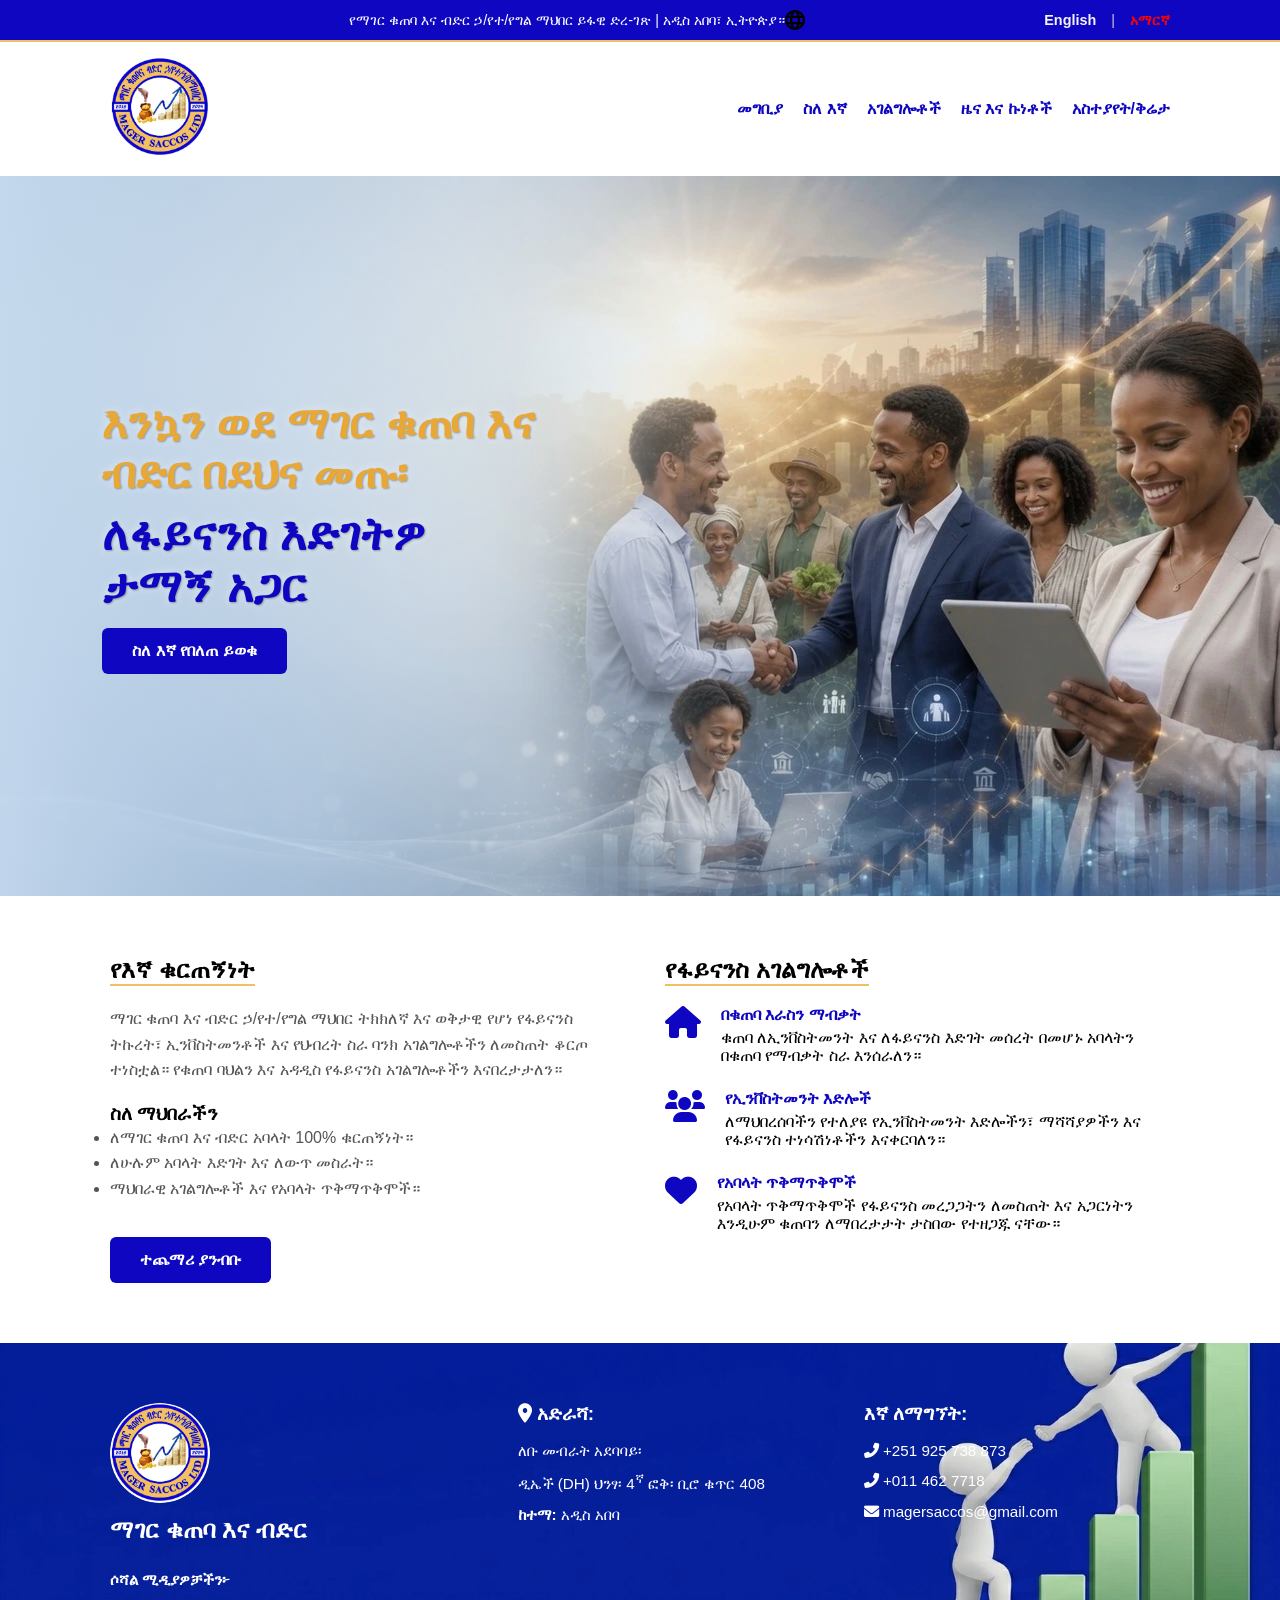
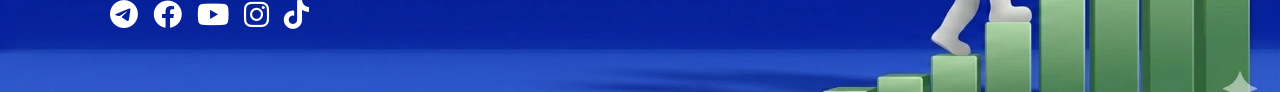
<file: index-am.html>
<!DOCTYPE html>
<html lang="am" dir="ltr">
<head>
    <meta charset="UTF-8">
    <meta name="viewport" content="width=device-width, initial-scale=1.0">
    <meta name="keyword" content="mager">
    <meta name="keyword" content="magersaccos">
    <meta http-equiv="X-UA-Compatible" content="IE=edge">
    <meta property="og:url" content="https://www.magersavingandcreditltd.org" />
    <title>ማገር ቁጠባ እና ብድር | የፋይናንስ እድገትዎ አጋር</title>
    <link rel="stylesheet" href="style.css">
    <link rel="stylesheet" href="https://cdnjs.cloudflare.com/ajax/libs/font-awesome/6.0.0/css/all.min.css">
    <link rel="icon" type="image/x-icon" href="image/icon.webp">
</head>
<body>

    <header class="top-bar">
        <div class="container flex-between">
            <p id="top-text">የማገር ቁጠባ እና ብድር ኃ/የተ/የግል ማህበር ይፋዊ ድረ-ገጽ | አዲስ አበባ፣ ኢትዮጵያ። 
                <svg fill="#000000" width="20px" height="20px" viewBox="0 0 512 512" id="_x30_1" version="1.1" xml:space="preserve" xmlns="http://www.w3.org/2000/svg" xmlns:xlink="http://www.w3.org/1999/xlink">
                    <path d="M256,0C114.615,0,0,114.615,0,256s114.615,256,256,256s256-114.615,256-256S397.385,0,256,0z M418.275,146h-46.667 c-5.365-22.513-12.324-43.213-20.587-61.514c15.786,8.776,30.449,19.797,43.572,32.921C403.463,126.277,411.367,135.854,418.275,146 z M452,256c0,17.108-2.191,33.877-6.414,50h-64.034c1.601-16.172,2.448-32.887,2.448-50s-0.847-33.828-2.448-50h64.034 C449.809,222.123,452,238.892,452,256z M256,452c-5.2,0-21.048-10.221-36.844-41.813c-6.543-13.087-12.158-27.994-16.752-44.187 h107.191c-4.594,16.192-10.208,31.1-16.752,44.187C277.048,441.779,261.2,452,256,452z M190.813,306 c-1.847-16.247-2.813-33.029-2.813-50s0.966-33.753,2.813-50h130.374c1.847,16.247,2.813,33.029,2.813,50s-0.966,33.753-2.813,50 H190.813z M60,256c0-17.108,2.191-33.877,6.414-50h64.034c-1.601,16.172-2.448,32.887-2.448,50s0.847,33.828,2.448,50H66.414 C62.191,289.877,60,273.108,60,256z M256,60c5.2,0,21.048,10.221,36.844,41.813c6.543,13.087,12.158,27.994,16.752,44.187H202.404 c4.594-16.192,10.208-31.1,16.752-44.187C234.952,70.221,250.8,60,256,60z M160.979,84.486c-8.264,18.301-15.222,39-20.587,61.514 H93.725c6.909-10.146,14.812-19.723,23.682-28.593C130.531,104.283,145.193,93.262,160.979,84.486z M93.725,366h46.667 c5.365,22.513,12.324,43.213,20.587,61.514c-15.786-8.776-30.449-19.797-43.572-32.921C108.537,385.723,100.633,376.146,93.725,366z  M351.021,427.514c8.264-18.301,15.222-39,20.587-61.514h46.667c-6.909,10.146-14.812,19.723-23.682,28.593 C381.469,407.717,366.807,418.738,351.021,427.514z"/>
                </svg>
            </p>
            <div class="lang-options">
                <a href="index.html" class="lang-btn" id="lang-en">
                    English
                </a>
                <span class="divider">|</span>
                <a href="index-am.html" class="lang-btn active" id="lang-am">
                     አማርኛ
                </a>
            </div>
        </div>
    </header>

    <nav class="main-nav">
        <div class="container flex-between">
            <div class="logo-area">
                <div class="logo-circle">
                    <img src="image/icon.webp" alt="ማገር ሎጎ" id="Logo">
                </div>
            </div>

            <div class="menu-toggle" id="mobile-menu">
                <span class="bar"></span>
                <span class="bar"></span>
                <span class="bar"></span>
            </div>

            <ul class="nav-links" id="nav-list">
                <li><a href="index-am.html" class="active">መግቢያ</a></li>
                <li><a href="about-am.html">ስለ እኛ</a></li>
                <li><a href="services-am.html">አገልግሎቶች</a></li>
                <li><a href="news-am.html">ዜና እና ኩነቶች</a></li>
                <li><a href="contact-am.html">አስተያየት/ቅሬታ</a></li>
                <!-- <li><a href="#" class="btn-member">የአባላት መመዝገቢያ</a></li> -->
            </ul>
        </div>
    </nav>

    <section class="hero">
        <div class="hero-content">
            
                <h1>እንኳን ወደ ማገር ቁጠባ እና ብድር በደህና መጡ፡<br><span>ለፋይናንስ እድገትዎ ታማኝ አጋር</span></h1>
                <a href="about-am.html" class="btn-primary">ስለ እኛ የበለጠ ይወቁ</a>
            
        </div>
    </section>

    <main class="container content-grid">
        <div class="content-left">
            <h2>የእኛ ቁርጠኝነት</h2>
            <p>ማገር ቁጠባ እና ብድር ኃ/የተ/የግል ማህበር ትክክለኛ እና ወቅታዊ የሆነ የፋይናንስ ትኩረት፣ ኢንቨስትመንቶች እና የህብረት ስራ ባንክ አገልግሎቶችን ለመስጠት ቆርጦ ተነስቷል። የቁጠባ ባህልን እና አዳዲስ የፋይናንስ አገልግሎቶችን እናበረታታለን።</p>
            
            <h3>ስለ ማህበራችን</h3>
            <ul>
                <li>ለማገር ቁጠባ እና ብድር አባላት 100% ቁርጠኝነት።</li>
                <li>ለሁሉም አባላት እድገት እና ለውጥ መስራት።</li>
                <li>ማህበራዊ አገልግሎቶች እና የአባላት ጥቅማጥቅሞች።</li>
            </ul>
            <a href="about-am.html" class="btn-primary">ተጨማሪ ያንብቡ</a>
        </div>

        <div class="content-right">
            <h2>የፋይናንስ አገልግሎቶች</h2>
            
            <div class="service-item">
                <i class="fas fa-home"></i>
                <div>
                    <h4>በቁጠባ እራስን ማብቃት</h4>
                    <p>ቁጠባ ለኢንቨስትመንት እና ለፋይናንስ እድገት መሰረት በመሆኑ አባላትን በቁጠባ የማብቃት ስራ እንሰራለን።</p>
                </div>
            </div>

            <div class="service-item">
                <i class="fas fa-users"></i>
                <div>
                    <h4>የኢንቨስትመንት እድሎች</h4>
                    <p>ለማህበረሰባችን የተለያዩ የኢንቨስትመንት እድሎችን፣ ማሻሻያዎችን እና የፋይናንስ ተነሳሽነቶችን እናቀርባለን።</p>
                </div>
            </div>

            <div class="service-item">
                <i class="fas fa-heart"></i>
                <div>
                    <h4>የአባላት ጥቅማጥቅሞች</h4>
                    <p>የአባላት ጥቅማጥቅሞች የፋይናንስ መረጋጋትን ለመስጠት እና አጋርነትን እንዲሁም ቁጠባን ለማበረታታት ታስበው የተዘጋጁ ናቸው።</p>
                </div>
            </div>
        </div>
    </main>

    <footer>
        <div class="container footer-grid">
            <div class="footer-col">
                <div class="footer-logo">
                    <img src="image/icon.webp" alt="ማገር ሎጎ" id="Logo">
                    <h2>ማገር ቁጠባ እና ብድር</h2>
                </div>
                <div class="social-section">
                    <p>ሶሻል ሚዲያዎቻችን፦</p>
                    <div class="social-icons">
                        <a href="https://t.me/+VxXQ9yYb3TE3YzY0" target="_blank"><i class="fab fa-telegram"></i></a>
                        <a href="https://www.facebook.com/profile.php?id=61562286540278" target="_blank"><i class="fab fa-facebook"></i></a>
                        <a href="https://www.youtube.com/@MagerSaccos" target="_blank"><i class="fab fa-youtube"></i></a>
                        <a href="https://www.instagram.com/magersaccos?igsh=YnloejNraW9odzdj" target="_blank"><i class="fab fa-instagram"></i></a>
                        <a href="https://www.tiktok.com/@magersaccos" target="_blank"><i class="fab fa-tiktok"></i></a>
                    </div>
                </div>
            </div>

            <div class="footer-col">
                <h3><i class="fas fa-map-marker-alt"></i> አድራሻ:</h3>
                <p>ለቡ መብራት አደባባይ፡</p>
                <p>ዲኤች (DH) ህንፃ፡ 4<sup>ኛ</sup> ፎቅ፡ ቢሮ ቁጥር 408</p>
                <p><strong>ከተማ:</strong> አዲስ አበባ</p>
            </div>

            <div class="footer-col">
                <h3>እኛ ለማግኘት:</h3>
                <p><i class="fas fa-phone-alt"></i> <a href="tel:+251925738873" style="text-decoration: none; color: inherit;">+251 925 738 873</a></p>
                <p><i class="fas fa-phone-alt"></i> <a href="tel:0114627718" style="text-decoration: none; color: inherit;">+011 462 7718</a></p>
                <p><i class="fas fa-envelope"></i> <a href="mailto:magersaccos@gmail.com" style="text-decoration: none; color: inherit;">magersaccos@gmail.com</a></p>
            </div>
        </div>
    </footer>

    <script src="script.js"></script>
</body>
</html>
</file>
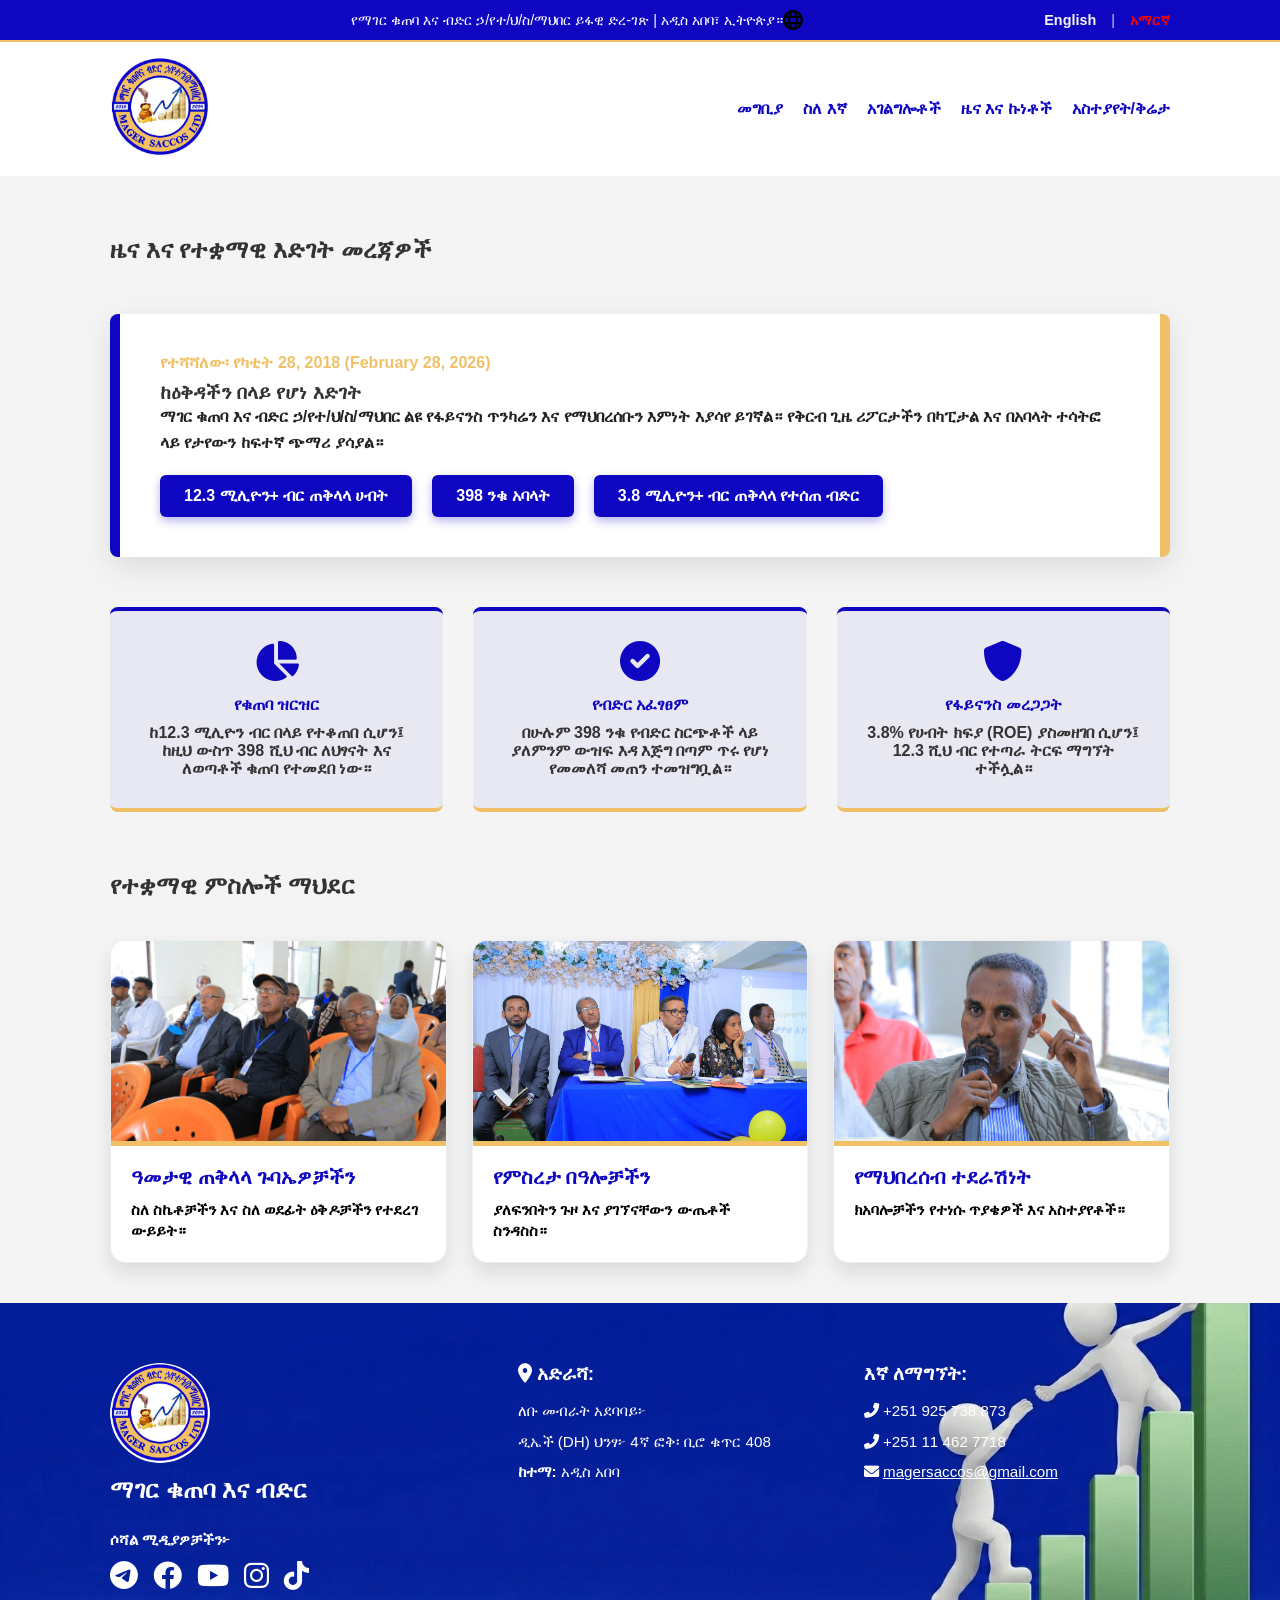
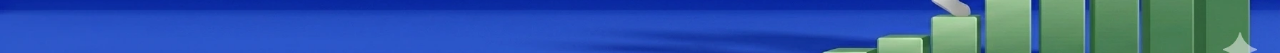
<file: news-am.html>
<!DOCTYPE html>
<body lang="am" dir="ltr">
<head>
    <meta charset="UTF-8">
    <meta name="viewport" content="width=device-width, initial-scale=1.0">
    <meta name="keyword" content="mager">
    <meta name="keyword" content="magersaccos">
    <meta http-equiv="X-UA-Compatible" content="IE=edge">
    <meta property="og:url" content="https://www.magersavingandcreditltd.org" />
    <title>ማገር ቁጠባ እና ብድር | የፋይናንስ እድገት</title>
    <link rel="stylesheet" href="style.css">
    <link rel="stylesheet" href="news.css">
    <link rel="stylesheet" href="https://cdnjs.cloudflare.com/ajax/libs/font-awesome/6.0.0/css/all.min.css">
    <link rel="icon" type="image/x-icon" href="image/icon.webp">
</head>
<body>

    <header class="top-bar">
           <div class="container flex-between">
            <p id="top-text">የማገር ቁጠባ እና ብድር ኃ/የተ/ህ/ስ/ማህበር ይፋዊ ድረ-ገጽ | አዲስ አበባ፣ ኢትዮጵያ። 
                <svg fill="#000000" width="20px" height="20px" viewBox="0 0 512 512" id="_x30_1" version="1.1" xml:space="preserve" xmlns="http://www.w3.org/2000/svg" xmlns:xlink="http://www.w3.org/1999/xlink">
                    <path d="M256,0C114.615,0,0,114.615,0,256s114.615,256,256,256s256-114.615,256-256S397.385,0,256,0z M418.275,146h-46.667 c-5.365-22.513-12.324-43.213-20.587-61.514c15.786,8.776,30.449,19.797,43.572,32.921C403.463,126.277,411.367,135.854,418.275,146 z M452,256c0,17.108-2.191,33.877-6.414,50h-64.034c1.601-16.172,2.448-32.887,2.448-50s-0.847-33.828-2.448-50h64.034 C449.809,222.123,452,238.892,452,256z M256,452c-5.2,0-21.048-10.221-36.844-41.813c-6.543-13.087-12.158-27.994-16.752-44.187 h107.191c-4.594,16.192-10.208,31.1-16.752,44.187C277.048,441.779,261.2,452,256,452z M190.813,306 c-1.847-16.247-2.813-33.029-2.813-50s0.966-33.753,2.813-50h130.374c1.847,16.247,2.813,33.029,2.813,50s-0.966,33.753-2.813,50 H190.813z M60,256c0-17.108,2.191-33.877,6.414-50h64.034c-1.601,16.172-2.448,32.887-2.448,50s0.847,33.828,2.448,50H66.414 C62.191,289.877,60,273.108,60,256z M256,60c5.2,0,21.048,10.221,36.844,41.813c6.543,13.087,12.158,27.994,16.752,44.187H202.404 c4.594-16.192,10.208-31.1,16.752-44.187C234.952,70.221,250.8,60,256,60z M160.979,84.486c-8.264,18.301-15.222,39-20.587,61.514 H93.725c6.909-10.146,14.812-19.723,23.682-28.593C130.531,104.283,145.193,93.262,160.979,84.486z M93.725,366h46.667 c5.365,22.513,12.324,43.213,20.587,61.514c-15.786-8.776-30.449-19.797-43.572-32.921C108.537,385.723,100.633,376.146,93.725,366z  M351.021,427.514c8.264-18.301,15.222-39,20.587-61.514h46.667c-6.909,10.146-14.812,19.723-23.682,28.593 C381.469,407.717,366.807,418.738,351.021,427.514z"/>
                </svg>
            </p>
            <div class="lang-options">
                <a href="index.html" class="lang-btn" id="lang-en">
                     English
                </a>
                <span class="divider">|</span>
                <a href="index-am.html" class="lang-btn active" id="lang-am">
                     አማርኛ
                </a>
            </div>
        </div>
</header>

    <nav class="main-nav">
    <div class="container flex-between">
        <div class="logo-area">
            <div class="logo-circle">
                <img src="image/icon.webp" alt="ሎጎ" id="Logo">
            </div>
        </div>

        <div class="menu-toggle" id="mobile-menu">
            <span class="bar"></span>
            <span class="bar"></span>
            <span class="bar"></span>
        </div>

        <ul class="nav-links" id="nav-list">
            <li><a href="index-am.html">መግቢያ</a></li>
            <li><a href="about-am.html">ስለ እኛ</a></li>
            <li><a href="services-am.html">አገልግሎቶች</a></li>
            <li><a href="news-am.html" class="active">ዜና እና ኩነቶች</a></li>
            <li><a href="contact-am.html">አስተያየት/ቅሬታ</a></li>
            <!-- <li><a href="#" class="btn-member">የአባላት መመዝገቢያ</a></li> -->
        </ul>
    </div>
</nav>

<section class="news-events">
    <div class="container">
        <h2 class="section-title">ዜና እና የተቋማዊ እድገት መረጃዎች</h2>

        <div class="news-card featured">
            <div class="news-content">
                <span class="news-date">የተሻሻለው፡ የካቲት 28, 2018 (February 28, 2026)</span>
                <h3>ከዕቅዳችን በላይ የሆነ እድገት</h3>
                <p>ማገር ቁጠባ እና ብድር ኃ/የተ/ህ/ስ/ማህበር ልዩ የፋይናንስ ጥንካሬን እና የማህበረሰቡን እምነት እያሳየ ይገኛል። የቅርብ ጊዜ ሪፖርታችን በካፒታል እና በአባላት ተሳትፎ ላይ የታየውን ከፍተኛ ጭማሪ ያሳያል።</p>
                <ul class="milestone-list">
                    <li><strong>12.3 ሚሊዮን+ ብር</strong> ጠቅላላ ሀብት</li>
                    <li><strong>398</strong> ንቁ አባላት</li>
                    <li><strong>3.8 ሚሊዮን+ ብር</strong> ጠቅላላ የተሰጠ ብድር</li>
                </ul>
            </div>
        </div>

        <div class="goals-grid">
            <div class="goal-item">
                <i class="fas fa-chart-pie"></i>
                <h4>የቁጠባ ዝርዝር</h4>
                <p>ከ12.3 ሚሊዮን ብር በላይ የተቆጠበ ሲሆን፤ ከዚህ ውስጥ 398 ሺህ ብር ለህፃናት እና ለወጣቶች ቁጠባ የተመደበ ነው።</p>
            </div>
            <div class="goal-item">
                <i class="fas fa-check-circle"></i>
                <h4>የብድር አፈፃፀም</h4>
                <p>በሁሉም 398 ንቁ የብድር ስርጭቶች ላይ ያለምንም ውዝፍ እዳ እጅግ በጣም ጥሩ የሆነ የመመለሻ መጠን ተመዝግቧል።</p>
            </div>
            <div class="goal-item">
                <i class="fas fa-shield-alt"></i>
                <h4>የፋይናንስ መረጋጋት</h4>
                <p>3.8% የሀብት ክፍያ (ROE) ያስመዘገበ ሲሆን፤ 12.3 ሺህ ብር የተጣራ ትርፍ ማግኘት ተችሏል።</p>
            </div>
        </div>
    </div>
</section>

<section class="gallery-grid-section">
    <div class="container">
        <h2 class="section-title">የተቋማዊ ምስሎች ማህደር</h2>
        <div class="image-grid">
            
            <a href="gallary-am.html" class="grid-item">
                <div class="grid-image">
                    <img src="photos/2.JPG" alt="ጠቅላላ ጉባኤ">
                    <div class="grid-overlay">
                        <span class="view-btn">ምስሎችን ይመልከቱ</span>
                    </div>
                </div>
                <div class="grid-content">
                    <h4>ዓመታዊ ጠቅላላ ጉባኤዎቻችን</h4>
                    <p>ስለ ስኬቶቻችን እና ስለ ወደፊት ዕቅዶቻችን የተደረገ ውይይት።</p>
                </div>
            </a> 

            <a href="gallary-am.html" class="grid-item">
                <div class="grid-image">
                    <img src="photos/14.jpg" alt="አመታዊ በዓል">
                    <div class="grid-overlay">
                        <span class="view-btn">ምስሎችን ይመልከቱ</span>
                    </div>
                </div>
                <div class="grid-content">
                    <h4>የምስረታ በዓሎቻችን</h4>
                    <p>ያለፍንበትን ጉዞ እና ያገኘናቸውን ውጤቶች ስንዳስስ።</p>
                </div>
            </a>


            <a href="gallary-am.html" class="grid-item">
                <div class="grid-image">
                    <img src="photos/9.jpg" alt="የማህበረሰብ ተደራሽነት">
                    <div class="grid-overlay">
                        <span class="view-btn">ምስሎችን ይመልከቱ</span>
                    </div>
                </div>
                <div class="grid-content">
                    <h4>የማህበረሰብ ተደራሽነት</h4>
                    <p>ክአባሎቻችን የተነሱ ጥያቄዎች እና አስተያየቶች።</p>
                </div>
            </a>

        </div>
    </div>
</section>

<script src="script.js"></script>
</body>
<footer>
    <div class="container footer-grid">
        <div class="footer-col">
            <div class="footer-logo">
                <img src="image/icon.webp" alt="ማገር ሎጎ" id="Logo">
                <h2>ማገር ቁጠባ እና ብድር</h2>
            </div>
            <div class="social-section">
                <p>ሶሻል ሚዲያዎቻችን፦</p>
                <div class="social-icons">
                    <a href="https://t.me/+VxXQ9yYb3TE3YzY0" target="_blank"><i class="fab fa-telegram"></i></a>
                    <a href="https://www.facebook.com/profile.php?id=61562286540278" target="_blank"><i class="fab fa-facebook"></i></a>
                    <a href="https://www.youtube.com/@MagerSaccos" target="_blank"><i class="fab fa-youtube"></i></a>
                    <a href="https://www.instagram.com/magersaccos?igsh=YnloejNraW9odzdj" target="_blank"><i class="fab fa-instagram"></i></a>
                    <a href="https://www.tiktok.com/@magersaccos" target="_blank"><i class="fab fa-tiktok"></i></a>
                </div>
            </div>
        </div>

        <div class="footer-col">
            <h3><i class="fas fa-map-marker-alt"></i> አድራሻ:</h3>
            <p>ለቡ መብራት አደባባይ፦</p>
            <p>ዲኤች (DH) ህንፃ፦ 4ኛ ፎቅ፡ ቢሮ ቁጥር 408</p>
            <p><strong>ከተማ:</strong> አዲስ አበባ</p>
        </div>

        <div class="footer-col">
            <h3>እኛ ለማግኘት:</h3>
            <p><i class="fas fa-phone-alt"></i><a href="tel:+251925738873" style="text-decoration: none;"> +251 925 738 873</a></p>
            <p><i class="fas fa-phone-alt"></i> <a href="tel:+251114627718" style="text-decoration: none;"> +251 11 462 7718</a></p>
            <p><i class="fas fa-envelope"></i> <a href="mailto:magersaccos@gmail.com" target="_blank">magersaccos@gmail.com</a></p>
        </div>
    </div>
</footer>
</html>
</file>
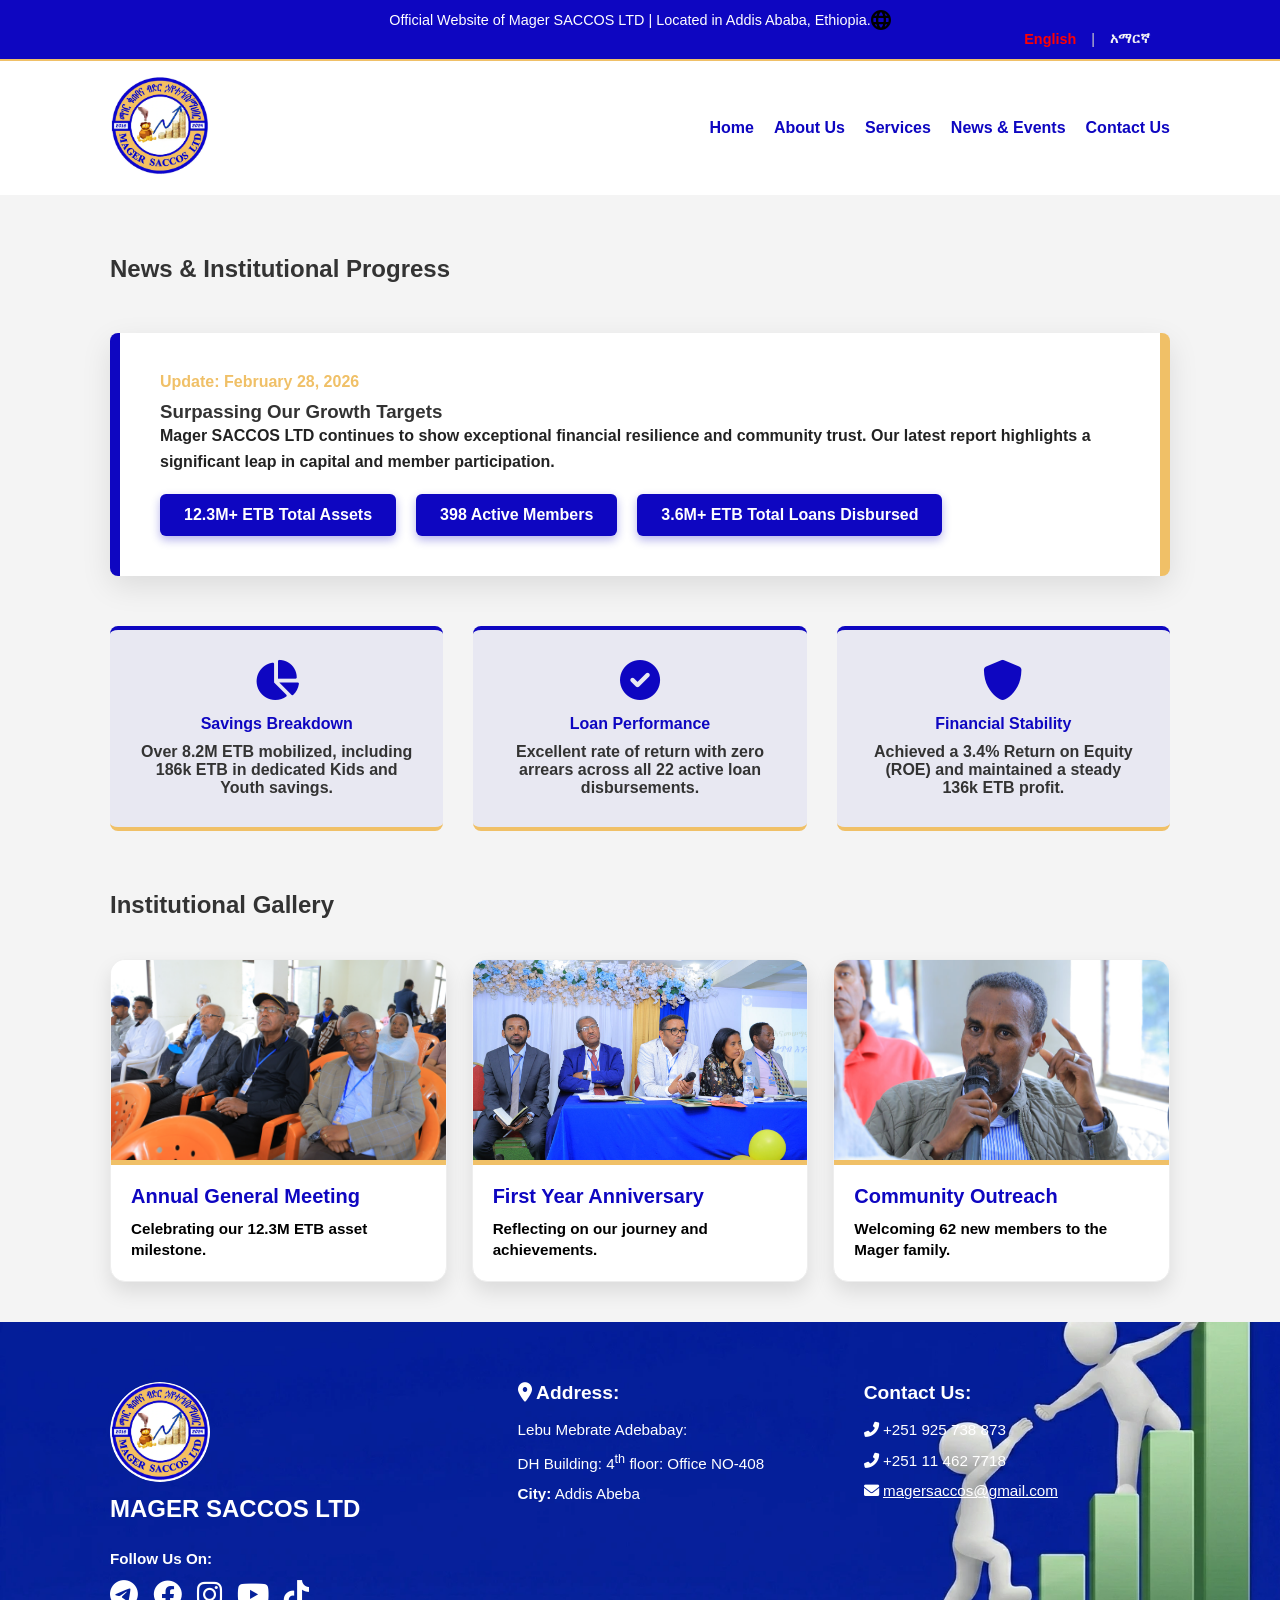
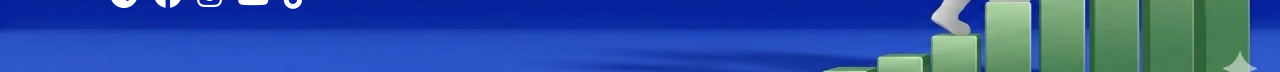
<file: news.html>
<!DOCTYPE html>
<html lang="en">
<head>
    <meta charset="UTF-8">
    <meta name="viewport" content="width=device-width, initial-scale=1.0">
    <title>Mager SACCOS LTD | Financial Growth</title>
    <link rel="stylesheet" href="style.css">
    <link rel="stylesheet" href="news.css">
    <link rel="stylesheet" href="https://cdnjs.cloudflare.com/ajax/libs/font-awesome/6.0.0/css/all.min.css">
    <link rel="icon" type="image/x-icon" href="image/icon.webp">
</head>
<body>

    <header class="top-bar">
        <div class="container top-bar-inner">
            <p id="top-text">Official Website of Mager SACCOS LTD | Located in Addis Ababa, Ethiopia. <?xml version="1.0" ?><!-- Uploaded to: SVG Repo, www.svgrepo.com, Generator: SVG Repo Mixer Tools -->
<svg fill="#000000" width="20px" height="20px" viewBox="0 0 512 512" id="_x30_1" version="1.1" xml:space="preserve" 
xmlns="http://www.w3.org/2000/svg" xmlns:xlink="http://www.w3.org/1999/xlink">
<path d="M256,0C114.615,0,0,114.615,0,256s114.615,256,256,256s256-114.615,256-256S397.385,0,256,0z M418.275,146h-46.667  c-5.365-22.513-12.324-43.213-20.587-61.514c15.786,8.776,30.449,19.797,43.572,32.921C403.463,126.277,411.367,135.854,418.275,146  z M452,256c0,17.108-2.191,33.877-6.414,50h-64.034c1.601-16.172,2.448-32.887,2.448-50s-0.847-33.828-2.448-50h64.034  C449.809,222.123,452,238.892,452,256z M256,452c-5.2,0-21.048-10.221-36.844-41.813c-6.543-13.087-12.158-27.994-16.752-44.187  h107.191c-4.594,16.192-10.208,31.1-16.752,44.187C277.048,441.779,261.2,452,256,452z M190.813,306  c-1.847-16.247-2.813-33.029-2.813-50s0.966-33.753,2.813-50h130.374c1.847,16.247,2.813,33.029,2.813,50s-0.966,33.753-2.813,50  H190.813z M60,256c0-17.108,2.191-33.877,6.414-50h64.034c-1.601,16.172-2.448,32.887-2.448,50s0.847,33.828,2.448,50H66.414  C62.191,289.877,60,273.108,60,256z M256,60c5.2,0,21.048,10.221,36.844,41.813c6.543,13.087,12.158,27.994,16.752,44.187H202.404  c4.594-16.192,10.208-31.1,16.752-44.187C234.952,70.221,250.8,60,256,60z M160.979,84.486c-8.264,18.301-15.222,39-20.587,61.514  H93.725c6.909-10.146,14.812-19.723,23.682-28.593C130.531,104.283,145.193,93.262,160.979,84.486z M93.725,366h46.667  c5.365,22.513,12.324,43.213,20.587,61.514c-15.786-8.776-30.449-19.797-43.572-32.921C108.537,385.723,100.633,376.146,93.725,366z   M351.021,427.514c8.264-18.301,15.222-39,20.587-61.514h46.667c-6.909,10.146-14.812,19.723-23.682,28.593  C381.469,407.717,366.807,418.738,351.021,427.514z"/></svg></p>
            <div class="language-switcher">
                <div class="container">
                    <div class="lang-options">
                        <a href="index.html" class="lang-btn active" id="lang-en">
                            English
                        </a>
                        <span class="divider">|</span>
                        <a href="index-am.html" class="lang-btn" id="lang-am">
                             አማርኛ
                        </a>
                    </div>
                </div>
            </div>
        </div>
    </header>

    <nav class="main-nav">
    <div class="container flex-between">
        <div class="logo-area">
            <div class="logo-circle">
                <img src="image/icon.webp" alt="Logo"id="Logo">
            </div>
        </div>

        <div class="menu-toggle" id="mobile-menu">
            <span class="bar"></span>
            <span class="bar"></span>
            <span class="bar"></span>
        </div>

        <ul class="nav-links" id="nav-list">
            <li><a href="index.html" class="active">Home</a></li>
            <li><a href="about.html">About Us</a></li>
            <li><a href="services.html">Services</a></li>
            <li><a href="news.html">News & Events</a></li>
            <li><a href="contact.html">Contact Us</a></li>
           <!--- <li><a href="#" class="btn-member">Members Portal</a></li>--->
        </ul>
    </div>
</nav>

<section class="news-events">
    <div class="container">
        <h2 class="section-title">News & Institutional Progress</h2>

        <div class="news-card featured">
            <div class="news-content">
                <span class="news-date">Update: February 28, 2026</span>
                <h3>Surpassing Our Growth Targets</h3>
                <p>Mager SACCOS LTD continues to show exceptional financial resilience and community trust. Our latest report highlights a significant leap in capital and member participation.</p>
                <ul class="milestone-list">
                    <li><strong>12.3M+ ETB</strong> Total Assets</li>
                    <li><strong>398</strong> Active Members</li>
                    <li><strong>3.6M+ ETB</strong> Total Loans Disbursed</li>
                </ul>
            </div>
        </div>

        <div class="goals-grid">
            <div class="goal-item">
                <i class="fas fa-chart-pie"></i>
                <h4>Savings Breakdown</h4>
                <p>Over 8.2M ETB mobilized, including 186k ETB in dedicated Kids and Youth savings.</p>
            </div>
            <div class="goal-item">
                <i class="fas fa-check-circle"></i>
                <h4>Loan Performance</h4>
                <p>Excellent rate of return with zero arrears across all 22 active loan disbursements.</p>
            </div>
            <div class="goal-item">
                <i class="fas fa-shield-alt"></i>
                <h4>Financial Stability</h4>
                <p>Achieved a 3.4% Return on Equity (ROE) and maintained a steady 136k ETB profit.</p>
            </div>
        </div>
    </div>
</section>
     <section class="gallery-grid-section">
    <div class="container">
        <h2 class="section-title">Institutional Gallery</h2>
        <div class="image-grid">
            
            <a href="gallery.html" class="grid-item">
                <div class="grid-image">
                    <img src="photos/2.JPG" alt="Annual General Meeting">
                    <div class="grid-overlay">
                        <span class="view-btn">View Gallery</span>
                    </div>
                </div>
                <div class="grid-content">
                    <h4>Annual General Meeting</h4>
                    <p>Celebrating our 12.3M ETB asset milestone.</p>
                </div>
            </a>

            <a href="gallery.html" class="grid-item">
                <div class="grid-image">
                    <img src="photos/14.jpg" alt="Women in SACCOS">
                    <div class="grid-overlay">
                        <span class="view-btn">View Gallery</span>
                    </div>
                </div>
                <div class="grid-content">
                    <h4>First Year Anniversary</h4>
                    <p>Reflecting on our journey and achievements.</p>
                </div>
            </a>


            <a href="gallery.html" class="grid-item">
                <div class="grid-image">
                    <img src="photos/9.jpg" alt="Community Outreach">
                    <div class="grid-overlay">
                        <span class="view-btn">View Gallery</span>
                    </div>
                </div>
                <div class="grid-content">
                    <h4>Community Outreach</h4>
                    <p>Welcoming 62 new members to the Mager family.</p>
                </div>
            </a>

        </div>
    </div>
</section>
    </div>
</section>
<script src="script.js"></script>
</body>
<footer>
    <div class="container footer-grid">
        <div class="footer-col">
            <div class="footer-logo">
                <img src="image/icon.webp" alt="Mager Saccos Logo"id="Logo">
                <h2>MAGER SACCOS LTD</h2>
            </div>
            <div class="social-section">
                <p>Follow Us On:</p>
                <div class="social-icons">
                    <a href="https://t.me/+VxXQ9yYb3TE3YzY0" target="_blank"><i class="fab fa-telegram"></i></a>
                    <a href="https://www.facebook.com/profile.php?id=61562286540278&mibextid=ZbWKwLMager" target="_blank"><i class="fab fa-facebook"></i></a>
                    <a href="https://www.instagram.com/magersaccos?igsh=YnloejNraW9odzdj" target="_blank"><i class="fab fa-instagram"></i></a>
                    <a href="https://www.youtube.com/@MagerSaccos" target="_blank"><i class="fab fa-youtube"></i></a>
                    <a href="https://www.tiktok.com/@magersaccos" target="_blank"><i class="fab fa-tiktok"></i></a>
                </div>
            </div>
        </div>

        <div class="footer-col">
            <h3><i class="fas fa-map-marker-alt"></i> Address:</h3>
            <p>Lebu Mebrate Adebabay:</p>
            <p>DH Building: 4<sup>th</sup> floor: Office NO-408</p>
            <p><strong>City:</strong> Addis Abeba</p>
        </div>

        <div class="footer-col">
            <h3>Contact Us:</h3>
            <p><i class="fas fa-phone-alt"></i> +251 925 738 873</p>
            <p><i class="fas fa-phone-alt"></i> +251 11 462 7718</p>
            <p><i class="fas fa-envelope"></i> <a style="a:hover { background-color:#f0c067; }" href="mailto:magersaccos@gmail.com" target="_blank">magersaccos@gmail.com</a></p>
        </div>
    </div>
</footer>
</html>
</file>
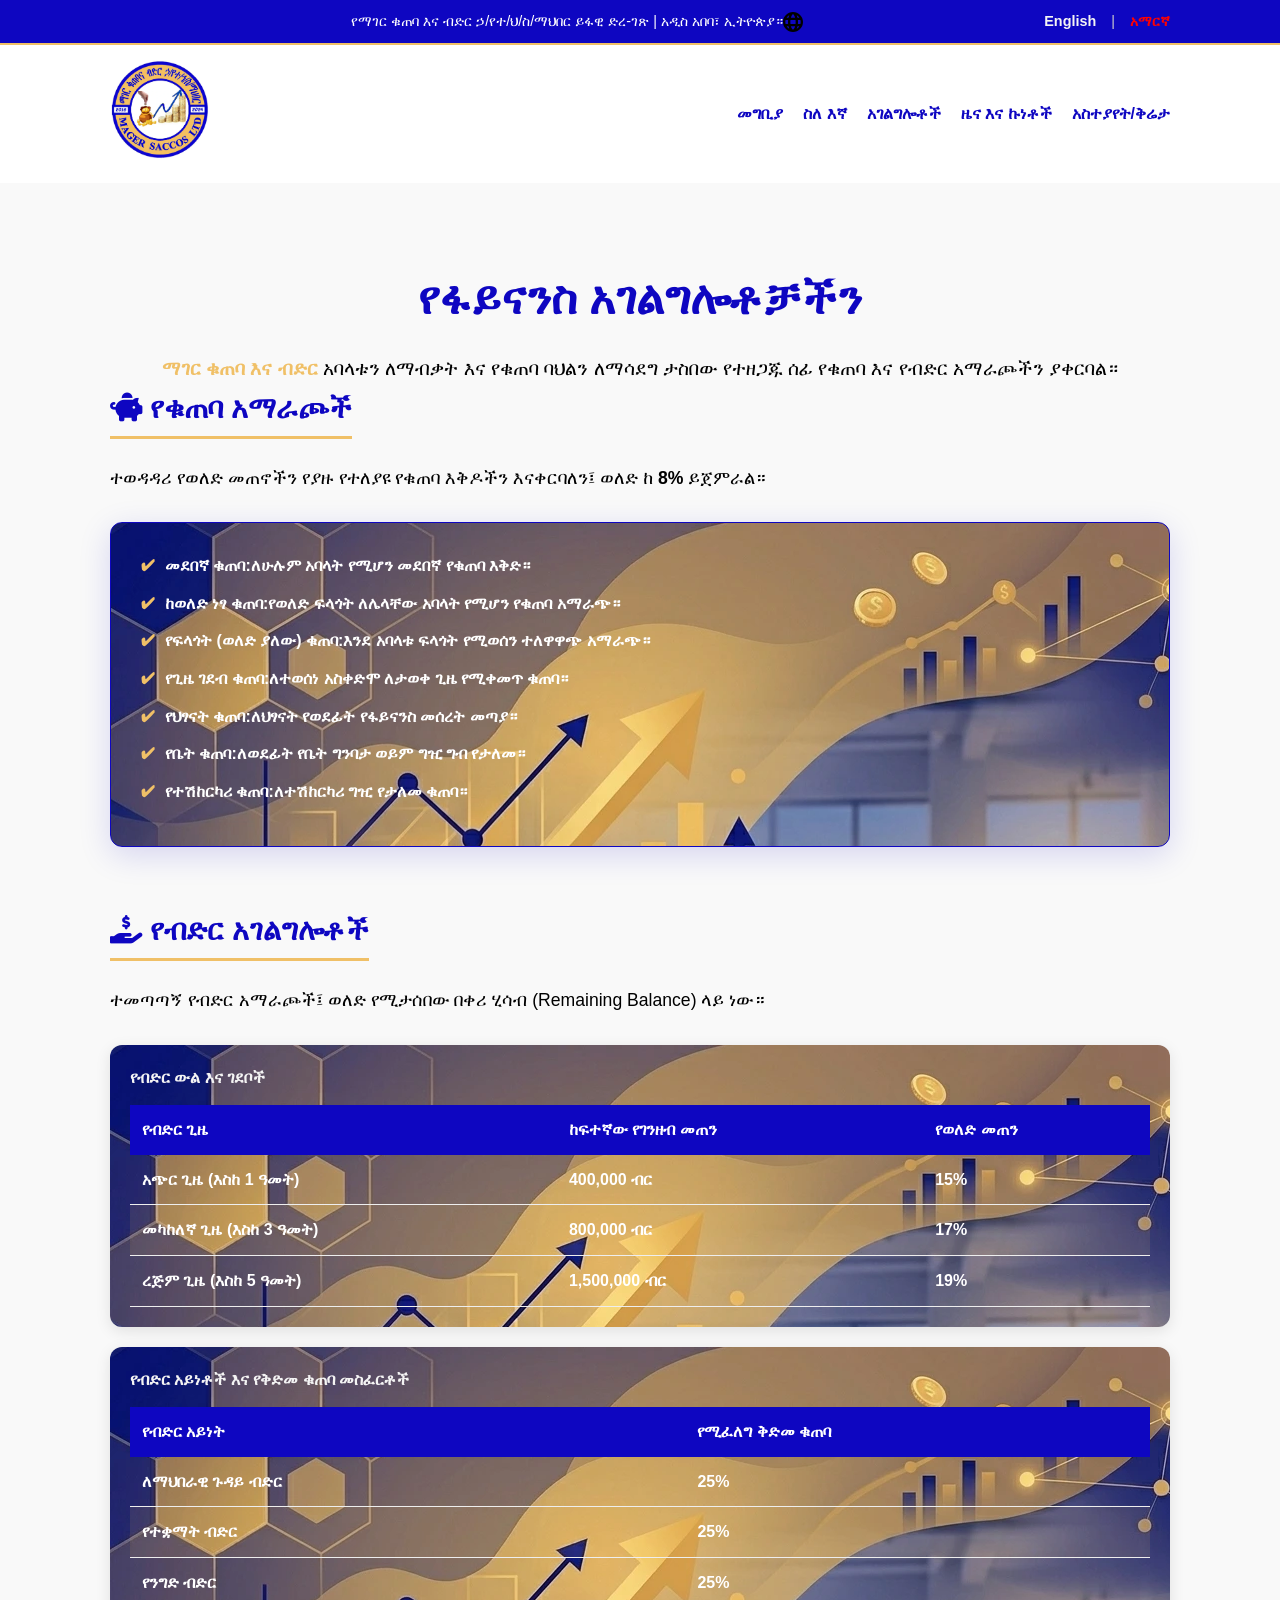
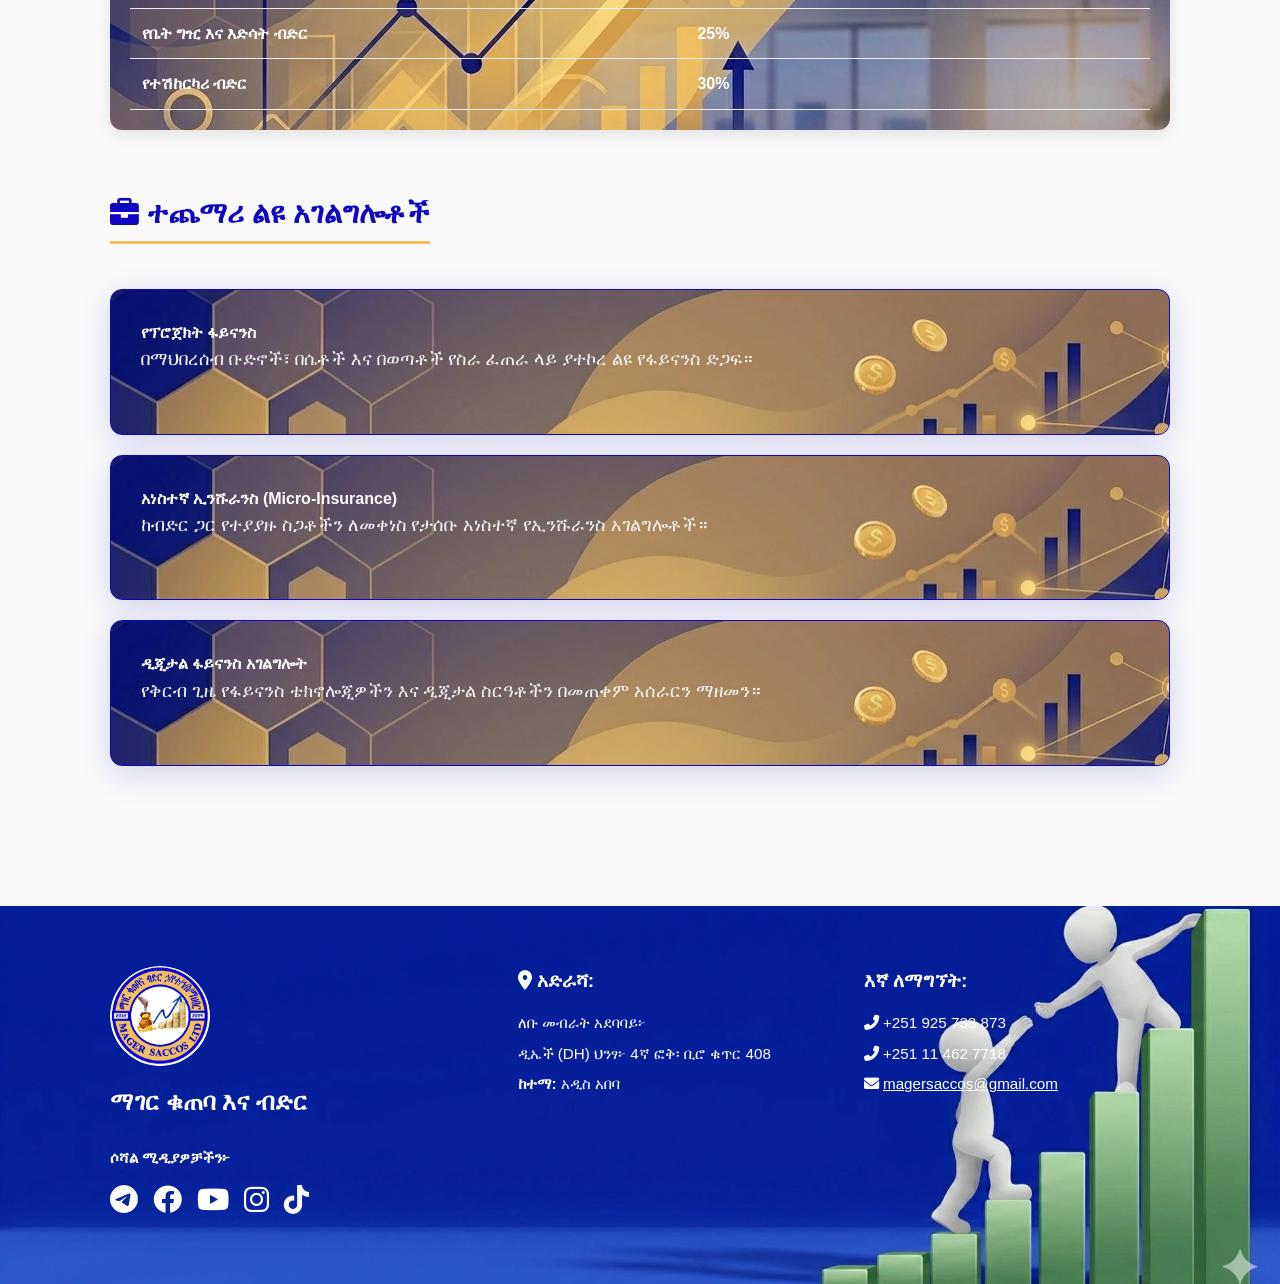
<file: services-am.html>
<!DOCTYPE html>
<html lang="am" dir="ltr">
<head>
    <meta charset="UTF-8">
    <meta name="viewport" content="width=device-width, initial-scale=1.0">
    <meta name="keyword" content="mager">
    <meta name="keyword" content="magersaccos">
    <meta http-equiv="X-UA-Compatible" content="IE=edge">
    <meta property="og:url" content="https://www.magersavingandcreditltd.org" />
    <title>ማገር ቁጠባ እና ብድር | የፋይናንስ እድገት</title>
    <link rel="stylesheet" href="style.css">
    <link rel="stylesheet" href="services.css">
    <link rel="stylesheet" href="https://cdnjs.cloudflare.com/ajax/libs/font-awesome/6.0.0/css/all.min.css">
    <link rel="icon" type="image/x-icon" href="image/icon.webp">
</head>
<body>

    <header class="top-bar">
            <div class="container flex-between">
            <p id="top-text">የማገር ቁጠባ እና ብድር ኃ/የተ/ህ/ስ/ማህበር ይፋዊ ድረ-ገጽ | አዲስ አበባ፣ ኢትዮጵያ። 
                <svg fill="#000000" width="20px" height="20px" viewBox="0 0 512 512" id="_x30_1" version="1.1" xml:space="preserve" xmlns="http://www.w3.org/2000/svg" xmlns:xlink="http://www.w3.org/1999/xlink">
                    <path d="M256,0C114.615,0,0,114.615,0,256s114.615,256,256,256s256-114.615,256-256S397.385,0,256,0z M418.275,146h-46.667 c-5.365-22.513-12.324-43.213-20.587-61.514c15.786,8.776,30.449,19.797,43.572,32.921C403.463,126.277,411.367,135.854,418.275,146 z M452,256c0,17.108-2.191,33.877-6.414,50h-64.034c1.601-16.172,2.448-32.887,2.448-50s-0.847-33.828-2.448-50h64.034 C449.809,222.123,452,238.892,452,256z M256,452c-5.2,0-21.048-10.221-36.844-41.813c-6.543-13.087-12.158-27.994-16.752-44.187 h107.191c-4.594,16.192-10.208,31.1-16.752,44.187C277.048,441.779,261.2,452,256,452z M190.813,306 c-1.847-16.247-2.813-33.029-2.813-50s0.966-33.753,2.813-50h130.374c1.847,16.247,2.813,33.029,2.813,50s-0.966,33.753-2.813,50 H190.813z M60,256c0-17.108,2.191-33.877,6.414-50h64.034c-1.601,16.172-2.448,32.887-2.448,50s0.847,33.828,2.448,50H66.414 C62.191,289.877,60,273.108,60,256z M256,60c5.2,0,21.048,10.221,36.844,41.813c6.543,13.087,12.158,27.994,16.752,44.187H202.404 c4.594-16.192,10.208-31.1,16.752-44.187C234.952,70.221,250.8,60,256,60z M160.979,84.486c-8.264,18.301-15.222,39-20.587,61.514 H93.725c6.909-10.146,14.812-19.723,23.682-28.593C130.531,104.283,145.193,93.262,160.979,84.486z M93.725,366h46.667 c5.365,22.513,12.324,43.213,20.587,61.514c-15.786-8.776-30.449-19.797-43.572-32.921C108.537,385.723,100.633,376.146,93.725,366z  M351.021,427.514c8.264-18.301,15.222-39,20.587-61.514h46.667c-6.909,10.146-14.812,19.723-23.682,28.593 C381.469,407.717,366.807,418.738,351.021,427.514z"/>
                </svg>
            </p>
            <div class="lang-options">
                <a href="index.html" class="lang-btn" id="lang-en">
                     English
                </a>
                <span class="divider">|</span>
                <a href="index-am.html" class="lang-btn active" id="lang-am">
                     አማርኛ
                </a>
            </div>
        </div>
</header>

    <nav class="main-nav">
    <div class="container flex-between">
        <div class="logo-area">
            <div class="logo-circle">
                <img src="image/icon.webp" alt="ሎጎ" id="Logo">
            </div>
        </div>

        <div class="menu-toggle" id="mobile-menu">
            <span class="bar"></span>
            <span class="bar"></span>
            <span class="bar"></span>
        </div>

        <ul class="nav-links" id="nav-list">
            <li><a href="index-am.html">መግቢያ</a></li>
            <li><a href="about-am.html">ስለ እኛ</a></li>
            <li><a href="services-am.html" class="active">አገልግሎቶች</a></li>
            <li><a href="news-am.html">ዜና እና ኩነቶች</a></li>
            <li><a href="contact-am.html">አስተያየት/ቅሬታ</a></li>
            <!-- <li><a href="#" class="btn-member">የአባላት መመዝገቢያ</a></li> -->
        </ul>
    </div>
</nav>

<section id="services" class="services-section">
        <div class="container">
            <h2 class="section-title">የፋይናንስ አገልግሎቶቻችን</h2>
            <p class="intro-text">
                <span id="company-name">ማገር ቁጠባ እና ብድር</span> አባላቱን ለማብቃት እና የቁጠባ ባህልን ለማሳደግ ታስበው የተዘጋጁ ሰፊ የቁጠባ እና የብድር አማራጮችን ያቀርባል።
            </p>

            <div class="service-group">
                <h3><i class="fas fa-piggy-bank"></i> የቁጠባ አማራጮች</h3>
                <p>ተወዳዳሪ የወለድ መጠኖችን የያዙ የተለያዩ የቁጠባ እቅዶችን እናቀርባለን፤ ወለድ ከ <strong>8%</strong> ይጀምራል።</p>
                <div class="services-grid">
                    <div class="service-box">
                        <ul>
                            <li><strong>መደበኛ ቁጠባ:</strong> ለሁሉም አባላት የሚሆን መደበኛ የቁጠባ እቅድ።</li>
                            <li><strong>ከወለድ ነፃ ቁጠባ:</strong> የወለድ ፍላጎት ለሌላቸው አባላት የሚሆን የቁጠባ አማራጭ።</li>
                            <li><strong>የፍላጎት (ወለድ ያለው) ቁጠባ:</strong> እንደ አባላቱ ፍላጎት የሚወሰን ተለዋዋጭ አማራጭ።</li>
                            <li><strong>የጊዜ ገደብ ቁጠባ:</strong> ለተወሰነ አስቀድሞ ለታወቀ ጊዜ የሚቀመጥ ቁጠባ።</li>
                            <li><strong>የህፃናት ቁጠባ:</strong> ለህፃናት የወደፊት የፋይናንስ መሰረት መጣያ።</li>
                            <li><strong>የቤት ቁጠባ:</strong> ለወደፊት የቤት ግንባታ ወይም ግዢ ግብ የታለመ።</li>
                            <li><strong>የተሽከርካሪ ቁጠባ:</strong> ለተሽከርካሪ ግዢ የታለመ ቁጠባ።</li>
                        </ul>
                    </div>
                </div>
            </div>

            <div class="service-group">
                <h3><i class="fas fa-hand-holding-usd"></i> የብድር አገልግሎቶች</h3>
                <p>ተመጣጣኝ የብድር አማራጮች፤ ወለድ የሚታሰበው በቀሪ ሂሳብ (Remaining Balance) ላይ ነው።</p>

                <div class="table-container">
                    <h4>የብድር ውል እና ገደቦች</h4>
                    <table class="data-table">
                        <thead>
                            <tr>
                                <th>የብድር ጊዜ</th>
                                <th>ከፍተኛው የገንዘብ መጠን</th>
                                <th>የወለድ መጠን</th>
                            </tr>
                        </thead>
                        <tbody>
                            <tr>
                                <td>አጭር ጊዜ (እስከ 1 ዓመት)</td>
                                <td>400,000 ብር</td>
                                <td>15%</td>
                            </tr>
                            <tr>
                                <td>መካከለኛ ጊዜ (እስከ 3 ዓመት)</td>
                                <td>800,000 ብር</td>
                                <td>17%</td>
                            </tr>
                            <tr>
                                <td>ረጅም ጊዜ (እስከ 5 ዓመት)</td>
                                <td>1,500,000 ብር</td>
                                <td>19%</td>
                            </tr>
                        </tbody>
                    </table>
                </div>

                <div class="table-container">
                    <h4>የብድር አይነቶች እና የቅድመ ቁጠባ መስፈርቶች</h4>
                    <table class="data-table">
                        <thead>
                            <tr>
                                <th>የብድር አይነት</th>
                                <th>የሚፈለግ ቅድመ ቁጠባ</th>
                            </tr>
                        </thead>
                        <tbody>
                            <tr>
                                <td>ለማህበራዊ ጉዳይ ብድር</td>
                                <td>25%</td>
                            </tr>
                            <tr>
                                <td>የተቋማት ብድር</td>
                                <td>25%</td>
                            </tr>
                            <tr>
                                <td>የንግድ ብድር</td>
                                <td>25%</td>
                            </tr>
                            <tr>
                                <td>የቤት ግዢ እና እድሳት ብድር</td>
                                <td>25%</td>
                            </tr>
                            <tr>
                                <td>የተሽከርካሪ ብድር</td>
                                <td>30%</td>
                            </tr>
                        </tbody>
                    </table>
                </div>
            </div>

            <div class="service-group">
                <h3><i class="fas fa-briefcase"></i> ተጨማሪ ልዩ አገልግሎቶች</h3>
                <div class="services-grid">
                    <div class="service-box">
                        <h4>የፕሮጀክት ፋይናንስ</h4>
                        <p>በማህበረሰብ ቡድኖች፣ በሴቶች እና በወጣቶች የስራ ፈጠራ ላይ ያተኮረ ልዩ የፋይናንስ ድጋፍ።</p>
                    </div>
                    <div class="service-box">
                        <h4>አነስተኛ ኢንሹራንስ (Micro-Insurance)</h4>
                        <p>ከብድር ጋር የተያያዙ ስጋቶችን ለመቀነስ የታሰቡ አነስተኛ የኢንሹራንስ አገልግሎቶች።</p>
                    </div>
                    <div class="service-box">
                        <h4>ዲጂታል ፋይናንስ አገልግሎት</h4>
                        <p>የቅርብ ጊዜ የፋይናንስ ቴክኖሎጂዎችን እና ዲጂታል ስርዓቶችን በመጠቀም አሰራርን ማዘመን።</p>
                    </div>
                </div>
            </div>
        </div>
    </section>
    <script src="script.js"></script>
</body>
<footer>
    <div class="container footer-grid">
        <div class="footer-col">
            <div class="footer-logo">
                <img src="image/icon.webp" alt="ማገር ሎጎ" id="Logo">
                <h2>ማገር ቁጠባ እና ብድር</h2>
            </div>
            <div class="social-section">
                <p>ሶሻል ሚዲያዎቻችን፦</p>
                <div class="social-icons">
                    <a href="https://t.me/+VxXQ9yYb3TE3YzY0" target="_blank"><i class="fab fa-telegram"></i></a>
                    <a href="https://www.facebook.com/profile.php?id=61562286540278" target="_blank"><i class="fab fa-facebook"></i></a>
                    <a href="https://www.youtube.com/@MagerSaccos" target="_blank"><i class="fab fa-youtube"></i></a>
                    <a href="https://www.instagram.com/magersaccos?igsh=YnloejNraW9odzdj" target="_blank"><i class="fab fa-instagram"></i></a>
                    <a href="https://www.tiktok.com/@magersaccos" target="_blank"><i class="fab fa-tiktok"></i></a>
                </div>
            </div>
        </div>

        <div class="footer-col">
            <h3><i class="fas fa-map-marker-alt"></i> አድራሻ:</h3>
            <p>ለቡ መብራት አደባባይ፦</p>
            <p>ዲኤች (DH) ህንፃ፦ 4ኛ ፎቅ፡ ቢሮ ቁጥር 408</p>
            <p><strong>ከተማ:</strong> አዲስ አበባ</p>
        </div>

        <div class="footer-col">
            <h3>እኛ ለማግኘት:</h3>
            <p><i class="fas fa-phone-alt"></i><a href="tel:+251925738873" style="text-decoration: none;"> +251 925 738 873</a></p>
            <p><i class="fas fa-phone-alt"></i> <a href="tel:+251114627718" style="text-decoration: none;"> +251 11 462 7718</a></p>
            <p><i class="fas fa-envelope"></i> <a href="mailto:magersaccos@gmail.com" target="_blank">magersaccos@gmail.com</a></p>
        </div>
    </div>
</footer>

</html>
</file>
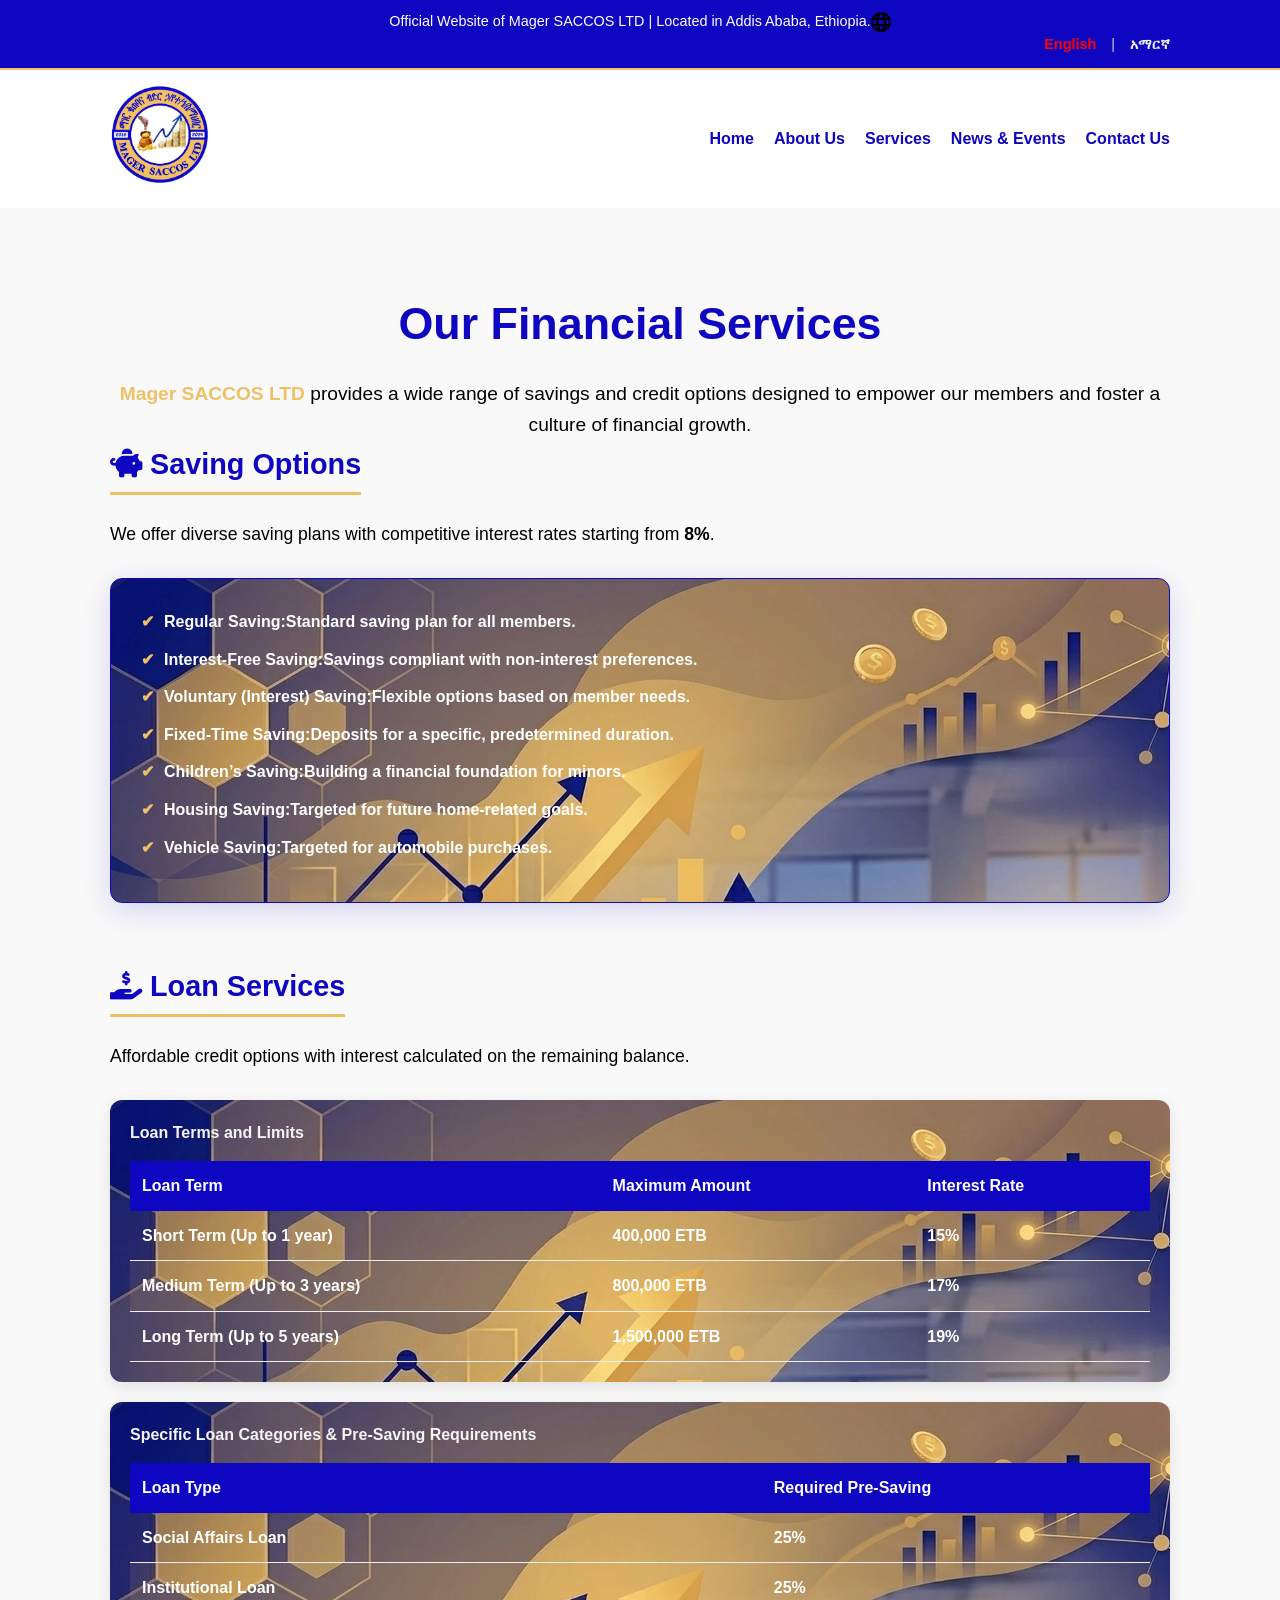
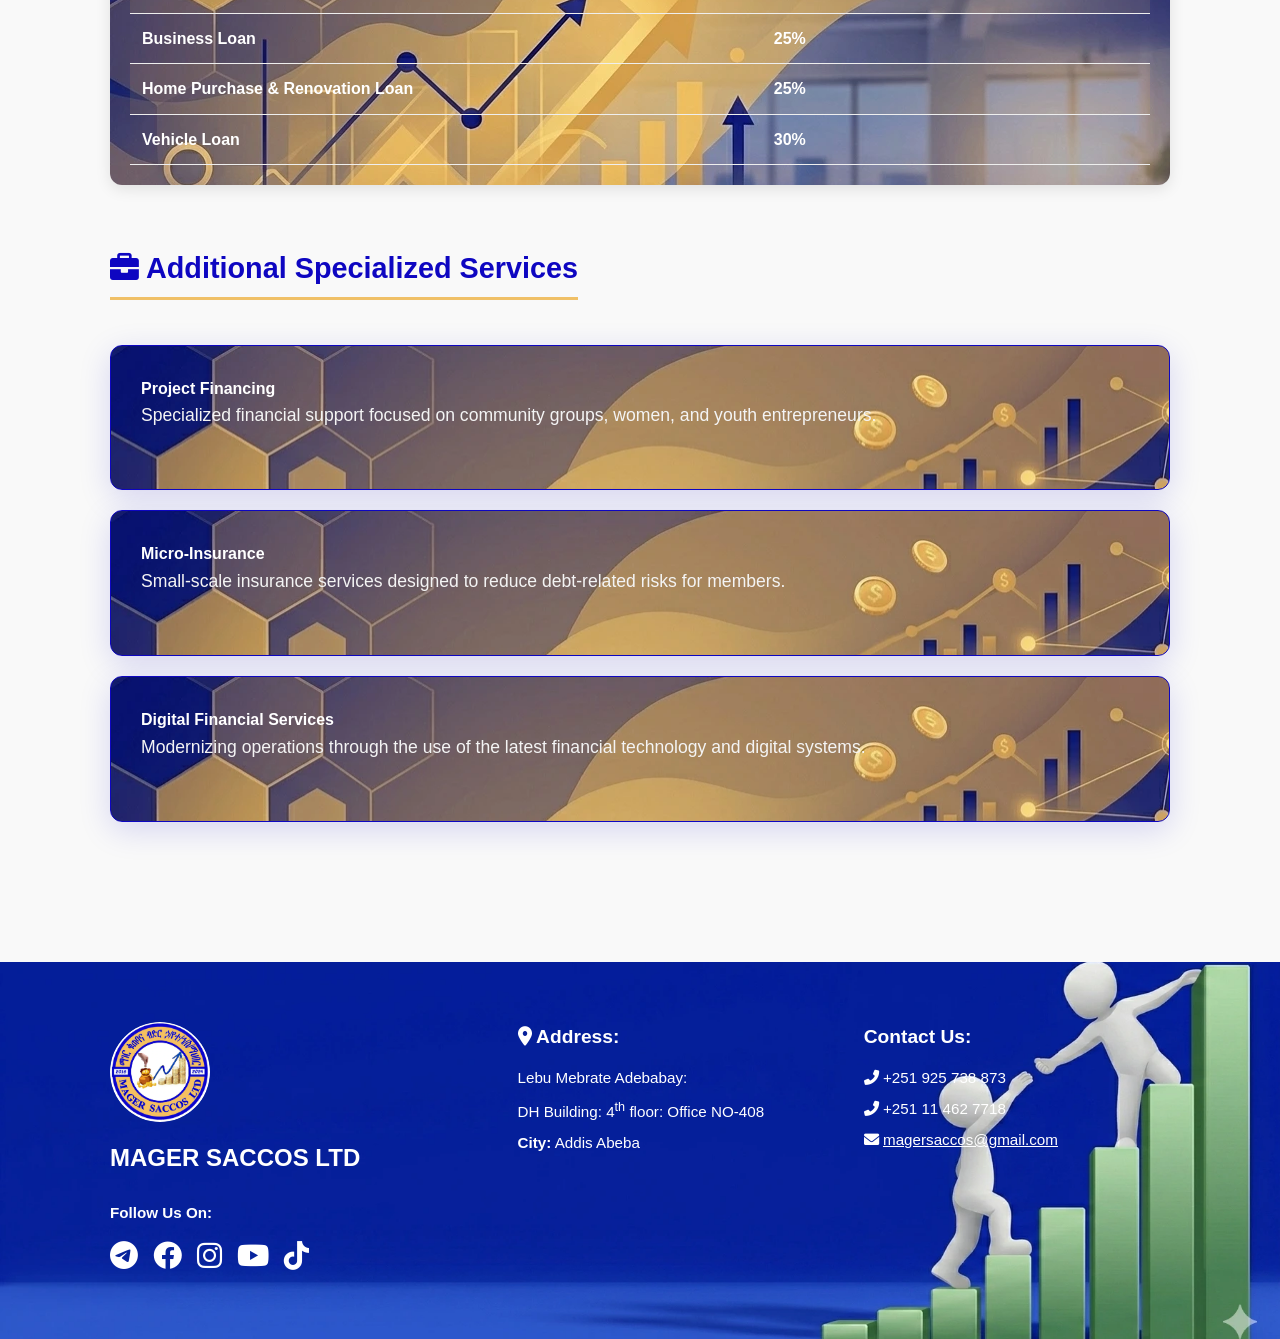
<file: services.html>
<!DOCTYPE html>
<html lang="en">
<head>
    <meta charset="UTF-8">
    <meta name="viewport" content="width=device-width, initial-scale=1.0">
    <meta name="keyword" content="mager">
    <meta name="keyword" content="magersaccos">
    <meta http-equiv="X-UA-Compatible" content="IE=edge">
    <meta property="og:url" content="https://www.magersavingandcreditltd.org" />
    <title>Mager SACCOS LTD | Financial Growth</title>
    <link rel="stylesheet" href="style.css">
    <link rel="stylesheet" href="services.css">
    <link rel="stylesheet" href="https://cdnjs.cloudflare.com/ajax/libs/font-awesome/6.0.0/css/all.min.css">
    <link rel="icon" type="image/x-icon" href="image/icon.webp">
</head>
<body>

    <header class="top-bar">
            <p id="top-text">Official Website of Mager SACCOS LTD | Located in Addis Ababa, Ethiopia. <?xml version="1.0" ?><!-- Uploaded to: SVG Repo, www.svgrepo.com, Generator: SVG Repo Mixer Tools -->
<svg fill="#000000" width="20px" height="20px" viewBox="0 0 512 512" id="_x30_1" version="1.1" xml:space="preserve" xmlns="http://www.w3.org/2000/svg" xmlns:xlink="http://www.w3.org/1999/xlink"><path d="M256,0C114.615,0,0,114.615,0,256s114.615,256,256,256s256-114.615,256-256S397.385,0,256,0z M418.275,146h-46.667  c-5.365-22.513-12.324-43.213-20.587-61.514c15.786,8.776,30.449,19.797,43.572,32.921C403.463,126.277,411.367,135.854,418.275,146  z M452,256c0,17.108-2.191,33.877-6.414,50h-64.034c1.601-16.172,2.448-32.887,2.448-50s-0.847-33.828-2.448-50h64.034  C449.809,222.123,452,238.892,452,256z M256,452c-5.2,0-21.048-10.221-36.844-41.813c-6.543-13.087-12.158-27.994-16.752-44.187  h107.191c-4.594,16.192-10.208,31.1-16.752,44.187C277.048,441.779,261.2,452,256,452z M190.813,306  c-1.847-16.247-2.813-33.029-2.813-50s0.966-33.753,2.813-50h130.374c1.847,16.247,2.813,33.029,2.813,50s-0.966,33.753-2.813,50  H190.813z M60,256c0-17.108,2.191-33.877,6.414-50h64.034c-1.601,16.172-2.448,32.887-2.448,50s0.847,33.828,2.448,50H66.414  C62.191,289.877,60,273.108,60,256z M256,60c5.2,0,21.048,10.221,36.844,41.813c6.543,13.087,12.158,27.994,16.752,44.187H202.404  c4.594-16.192,10.208-31.1,16.752-44.187C234.952,70.221,250.8,60,256,60z M160.979,84.486c-8.264,18.301-15.222,39-20.587,61.514  H93.725c6.909-10.146,14.812-19.723,23.682-28.593C130.531,104.283,145.193,93.262,160.979,84.486z M93.725,366h46.667  c5.365,22.513,12.324,43.213,20.587,61.514c-15.786-8.776-30.449-19.797-43.572-32.921C108.537,385.723,100.633,376.146,93.725,366z   M351.021,427.514c8.264-18.301,15.222-39,20.587-61.514h46.667c-6.909,10.146-14.812,19.723-23.682,28.593  C381.469,407.717,366.807,418.738,351.021,427.514z"/></svg></p>
        </div>
        <div class="language-switcher">
    <div class="container">
        <div class="lang-options">
            <a href="index.html" class="lang-btn active" id="lang-en">
                English
            </a>
            <span class="divider">|</span>
            <a href="index-am.html" class="lang-btn" id="lang-am">
                አማርኛ
            </a>
        </div>
    </div>
</div>
    </header>

    <nav class="main-nav">
    <div class="container flex-between">
        <div class="logo-area">
            <div class="logo-circle">
                <img src="image/icon.webp" alt="Logo"id="Logo">
            </div>
        </div>

        <div class="menu-toggle" id="mobile-menu">
            <span class="bar"></span>
            <span class="bar"></span>
            <span class="bar"></span>
        </div>

        <ul class="nav-links" id="nav-list">
            <li><a href="index.html" class="active">Home</a></li>
            <li><a href="about.html">About Us</a></li>
            <li><a href="services.html">Services</a></li>
            <li><a href="news.html">News & Events</a></li>
            <li><a href="contact.html">Contact Us</a></li>
            <!--<li><a href="#" class="btn-member">Members Portal</a></li>-->
        </ul>
    </div>
</nav>

<section id="services" class="services-section">
        <div class="container">
            <h2 class="section-title">Our Financial Services</h2>
            <p class="intro-text">
                <span id="company-name">Mager SACCOS LTD</span> provides a wide range of savings and credit options designed to empower our members and foster a culture of financial growth.
            </p>

            <div class="service-group">
                <h3><i class="fas fa-piggy-bank"></i> Saving Options</h3>
                <p>We offer diverse saving plans with competitive interest rates starting from <strong>8%</strong>.</p>
                <div class="services-grid">
                    <div class="service-box">
                        <ul>
                            <li><strong>Regular Saving:</strong> Standard saving plan for all members.</li>
                            <li><strong>Interest-Free Saving:</strong> Savings compliant with non-interest preferences.</li>
                            <li><strong>Voluntary (Interest) Saving:</strong> Flexible options based on member needs.</li>
                            <li><strong>Fixed-Time Saving:</strong> Deposits for a specific, predetermined duration.</li>
                            <li><strong>Children’s Saving:</strong> Building a financial foundation for minors.</li>
                            <li><strong>Housing Saving:</strong> Targeted for future home-related goals.</li>
                            <li><strong>Vehicle Saving:</strong> Targeted for automobile purchases.</li>
                        </ul>
                    </div>
                </div>
            </div>

            <div class="service-group">
                <h3><i class="fas fa-hand-holding-usd"></i> Loan Services</h3>
                <p>Affordable credit options with interest calculated on the remaining balance.</p>

                <div class="table-container">
                    <h4>Loan Terms and Limits</h4>
                    <table class="data-table">
                        <thead>
                            <tr>
                                <th>Loan Term</th>
                                <th>Maximum Amount</th>
                                <th>Interest Rate</th>
                            </tr>
                        </thead>
                        <tbody>
                            <tr>
                                <td>Short Term (Up to 1 year)</td>
                                <td>400,000 ETB</td>
                                <td>15%</td>
                            </tr>
                            <tr>
                                <td>Medium Term (Up to 3 years)</td>
                                <td>800,000 ETB</td>
                                <td>17%</td>
                            </tr>
                            <tr>
                                <td>Long Term (Up to 5 years)</td>
                                <td>1,500,000 ETB</td>
                                <td>19%</td>
                            </tr>
                        </tbody>
                    </table>
                </div>

                <div class="table-container">
                    <h4>Specific Loan Categories & Pre-Saving Requirements</h4>
                    <table class="data-table">
                        <thead>
                            <tr>
                                <th>Loan Type</th>
                                <th>Required Pre-Saving</th>
                            </tr>
                        </thead>
                        <tbody>
                            <tr>
                                <td>Social Affairs Loan</td>
                                <td>25%</td>
                            </tr>
                            <tr>
                                <td>Institutional Loan</td>
                                <td>25%</td>
                            </tr>
                            <tr>
                                <td>Business Loan</td>
                                <td>25%</td>
                            </tr>
                            <tr>
                                <td>Home Purchase & Renovation Loan</td>
                                <td>25%</td>
                            </tr>
                            <tr>
                                <td>Vehicle Loan</td>
                                <td>30%</td>
                            </tr>
                        </tbody>
                    </table>
                    
                </div>
            </div>

            <div class="service-group">
                <h3><i class="fas fa-briefcase"></i> Additional Specialized Services</h3>
                <div class="services-grid">
                    <div class="service-box">
                        <h4>Project Financing</h4>
                        <p>Specialized financial support focused on community groups, women, and youth entrepreneurs.</p>
                    </div>
                    <div class="service-box">
                        <h4>Micro-Insurance</h4>
                        <p>Small-scale insurance services designed to reduce debt-related risks for members.</p>
                    </div>
                    <div class="service-box">
                        <h4>Digital Financial Services</h4>
                        <p>Modernizing operations through the use of the latest financial technology and digital systems.</p>
                    </div>
                </div>
            </div>
        </div>
    </section>
    <script src="script.js"></script>
</body>
<footer>
    <div class="container footer-grid">
        <div class="footer-col">
            <div class="footer-logo">
                <img src="image/icon.webp" alt="Mager Saccos Logo"id="Logo">
                <h2>MAGER SACCOS LTD</h2>
            </div>
            <div class="social-section">
                <p>Follow Us On:</p>
                <div class="social-icons">
                    <a href="https://t.me/+VxXQ9yYb3TE3YzY0" target="_blank"><i class="fab fa-telegram"></i></a>
                    <a href="https://www.facebook.com/profile.php?id=61562286540278&mibextid=ZbWKwLMager" target="_blank"><i class="fab fa-facebook"></i></a>
                    <a href="https://www.instagram.com/magersaccos?igsh=YnloejNraW9odzdj" target="_blank"><i class="fab fa-instagram"></i></a>
                    <a href="https://www.youtube.com/@MagerSaccos" target="_blank"><i class="fab fa-youtube"></i></a>
                    <a href="https://www.tiktok.com/@magersaccos" target="_blank"><i class="fab fa-tiktok"></i></a>
                </div>
            </div>
        </div>

        <div class="footer-col">
            <h3><i class="fas fa-map-marker-alt"></i> Address:</h3>
            <p>Lebu Mebrate Adebabay:</p>
            <p>DH Building: 4<sup>th</sup> floor: Office NO-408</p>
            <p><strong>City:</strong> Addis Abeba</p>
        </div>

        <div class="footer-col">
            <h3>Contact Us:</h3>
            <p><i class="fas fa-phone-alt"></i> +251 925 738 873</p>
            <p><i class="fas fa-phone-alt"></i> +251 11 462 7718</p>
            <p><i class="fas fa-envelope"></i> <a style="a:hover { background-color:#f0c067; }" href="mailto:magersaccos@gmail.com" target="_blank">magersaccos@gmail.com</a></p>
        </div>
    </div>
</footer>

</html>
</file>
<file: style.css>
:root {
    --primary-blue: #0e06c1 ;
    --accent-gold: #f0c067 ;
    --light-bg: #f4f4f4;
    --text-dark: #333;
}

* {
    margin: 0;
    padding: 0;
    box-sizing: border-box;
    font-family: 'Segoe UI', Tahoma, Geneva, Verdana, sans-serif;
}
#loader-wrapper {
    position: fixed;
    top: 0;
    left: 0;
    width: 100%;
    height: 100%;
    background: #ffffff; /* Use a clean white or dark navy */
    display: flex;
    justify-content: center;
    align-items: center;
    z-index: 10000;
    transition: opacity 0.8s cubic-bezier(0.4, 0, 0.2, 1), visibility 0.8s;
}

.loader-content {
    text-align: center;
    display: flex;
    flex-direction: column;
    align-items: center;
}

/* Logo Pulsing Animation */
.loader-logo {
    width: 120px; /* Adjust size */
    height: auto;
    margin-bottom: 30px;
    animation: pulse 2s infinite ease-in-out;
}

/* Sleek Progress Bar */
.progress-container {
    width: 200px;
    height: 3px;
    background: #eeeeee;
    border-radius: 10px;
    overflow: hidden;
    position: relative;
}

.progress-bar {
    width: 0%;
    height: 100%;
    background: linear-gradient(90deg, #1a73e8, #0d47a1); /* Financial Blue Gradients */
    position: absolute;
    animation: load-progress 2.5s ease-in-out forwards;
}

.loader-text {
    margin-top: 15px;
    font-family: 'Inter', sans-serif;
    font-size: 14px;
    color: #555;
    letter-spacing: 1px;
    text-transform: uppercase;
}

/* Animations */
@keyframes pulse {
    0% { transform: scale(0.98); opacity: 0.7; }
    50% { transform: scale(1.02); opacity: 1; }
    100% { transform: scale(0.98); opacity: 0.7; }
}

@keyframes load-progress {
    0% { width: 0%; }
    50% { width: 70%; }
    100% { width: 100%; }
}

/* Smooth Fade Out */
.loader-hidden {
    opacity: 0;
    visibility: hidden;
}
#top-text {
    font-size: 0.9rem;
    color: white;
    align-items: center;
    justify-content: center;
    display: flex;
    width: 100%;
}
.language-switcher {
    background-color:var(--primary-blue); /* Light background to stay subtle */
    padding: 0;
    border-bottom: 2px solid var(--primary-blue);
}

.lang-options {
    display: flex;
    justify-content: flex-end; /* Keeps it on the top right */
    align-items: center;
    gap: 15px;
}

.lang-btn {
    text-decoration: none;
    color: var(--light-bg);
    font-weight: 800; /* Extra bold as requested */
    font-size: 0.9rem;
    display: flex;
    align-items: center;
    gap: 8px;
    transition: color 0.3s ease;
}

.lang-btn img {
    border-radius: 2px;
}

.lang-btn:hover {
    color: var(--accent-gold);
}

.lang-btn.active {
    color: red; /* Highlight the current language */;
    pointer-events: none; /* Disable clicking the current language */
}

.divider {
    color: #ccc;
    font-weight: 400;
}

/* Mobile responsive - center it on small screens */
/* Mobile Responsive Styles (Phones/Tablets) */
@media screen and (max-width: 768px) {
    body{
        max-width: 100%;
        overflow-x: hidden;
    }
    
    header svg{
        display: none;
    }
    .menu-toggle {
        display: flex;
        z-index: 1001; /* Ensure toggle stays above the menu */
    }

    .nav-links {
        position: fixed; /* Changed from absolute to fixed for better stability */
        top: 0;
        right: -100%; /* Hidden off-screen */
        flex-direction: column;
        background: white;
        width: 70%; /* Menu takes up 70% of the screen */
        height: 100vh; /* Full height */
        text-align: left;
        padding: 80px 30px; /* Space for the logo/toggle area */
        transition: 0.4s cubic-bezier(0.175, 0.885, 0.32, 1.275);
        box-shadow: -10px 0 20px rgba(0,0,0,0.1);
        z-index: 1000;
    }

    .nav-links.active {
        right: 0; /* Slide in */
    }

    .nav-links li {
        margin: 20px 0;
        width: 100%;
    }

    .nav-links li a {
        font-size: 1.2rem;
        display: block;
    }

    /* Animation for the Hamburger to "X" */
    .menu-toggle.open .bar:nth-child(1) {
        transform: rotate(-45deg) translate(-5px, 6px);
    }
    .menu-toggle.open .bar:nth-child(2) {
        opacity: 0;
    }
    .menu-toggle.open .bar:nth-child(3) {
        transform: rotate(45deg) translate(-5px, -6px);
    }
    footer{
        background-image: url(image/footer-img.webp); /* Mobile-specific footer image */
        background-size: cover;
        background-repeat: no-repeat;
        background-position: center;
        padding: 40px 0;
    }
}
#Logo {
    width: 100px;
    height: 100px;
    object-fit: cover;
    border-radius: 50%;
}
.container {
    max-width: 1100px;
    margin: 0 auto;
    padding: 0 20px;
}

.flex-between {
    display: flex;
    justify-content: space-between;
    align-items: center;
}

/* Top Bar */
.top-bar {
    background-color: var(--primary-blue);
    color: white;
    padding: 10px 0;
    font-size: 0.9rem;
    border-bottom: 2px solid var(--accent-gold);
    width: 100%;
}

/* Navigation */
.main-nav {
    background: white;
    padding: 15px 0;
    position:relative;
    top: 0;
    z-index: 100;
}

.nav-links {
    display: flex;
    list-style: none;
    align-items: center;
}

.nav-links li {
    margin-left: 20px;
}

.nav-links a {
    text-decoration: none;
    color: var(--primary-blue);
    font-weight: 600;
}
.nav-links a:hover {
    color: var(--accent-gold);
    border-bottom: 2px solid var(--accent-gold);
}

.btn-member {
    background-color: var(--accent-gold);
    padding: 10px 20px;
    border-radius: 5px;
    color: white !important;
}
/* Mobile Menu Toggle Styling */
.menu-toggle {
    display: none; /* Hidden on desktop */
    flex-direction: column;
    cursor: pointer;
}

.bar {
    width: 25px;
    height: 3px;
    background-color: var(--primary-blue);
    margin: 3px 0;
    transition: 0.4s;
}

/* Mobile Responsive Styles (Phones/Tablets) */
@media screen and (max-width: 768px) {
        body{
            max-width: 100%;
            overflow-x: hidden;
        }
    .menu-toggle {
        display: flex;
        z-index: 100;
    }

    .nav-links {
        position: absolute;
        top: 100%;
        right: -100%; /* Hidden off-screen by default */
        flex-direction: column;
        background: white;
        width: 100%;
        text-align: center;
        transition: 0.3s;
        box-shadow: 0 10px 10px rgba(0,0,0,0.1);
        padding: 20px 0;
    }

    .nav-links.active {
        right: 0; /* Slide in when active */
    }

    .nav-links li {
        margin: 15px 0;
    }
}


.hero {
    background-image: url(image/top-header\ img.webp);
    width: 100%;
    height: 80vh;
    background-size: cover;
    background-position: center;
    position: relative;
    display: flex;
    align-items: center;
}

/* Gradient overlay for text readability on the left side */
.hero::before {
    content: '';
    position: absolute;
    top: 0;
    left: 0;
    width: 60%;
    height: 100%;
    background: linear-gradient(to right, rgba(200, 220, 240, 0.95) 0%, rgba(200, 220, 240, 0.7) 40%, transparent 100%);
    z-index: 1;
}

.hero-content {
    position: relative;
    z-index: 2;
    padding: 0 8%;
    max-width: 650px;
}

.hero-content h1 {
    color: #e8a838;
    display: block;
    font-size: 2.7rem;
    font-weight: 700;
    text-shadow: 
        1px 1px 2px rgba(0, 0, 0, 0.3),
        0 0 10px rgba(255, 255, 255, 0.5);
}

.hero-content h1 span {
    display: block;
    color: var(--primary-blue);
    font-size: 2.8rem;
    margin-top: 10px;
}

.hero-content p {
    font-size: 1.1rem;
    color: #333;
    margin-bottom: 25px;
    line-height: 1.6;
}

/* Common Buttons */
.btn-primary {
    display: inline-block;
    background-color: var(--primary-blue);
    color: white;
    padding: 14px 30px;
    text-decoration: none;
    border-radius: 6px;
    font-weight: bold;
    font-size: 1rem;
    margin-top: 15px;
    transition: background-color 0.3s ease;
    border: none;
    cursor: pointer;
}

.btn-primary:hover {
    background-color: #003399;
    transform: translateY(-2px);
}
@media screen and (max-width: 1024px) {
    .hero {
        height: 70vh;
        min-height: 500px;
    }
    .hero::before {
        width: 70%;
    }
    .hero-content {
        padding: 0 5%;
    }
}

/* Mobile View (No longer need font rewrites thanks to clamp!) */
@media screen and (max-width: 768px) {
    .hero {
        height: auto;
        min-height: 90vh;
        padding: 120px 0 80px;
        background-position: 75% center;
    }
    
    /* Switches to full vertical card tint for mobile readability */
    .hero::before {
        width: 100%;
        
    }
    
    .hero-content {
        padding: 0 24px;
        text-align: center;
    }
    
    .btn-primary {
        display: block;
        width: 100%;
        max-width: 300px;
        margin: 25px auto 0;
    }
}
/* Main Grid */
.content-grid {
    display: grid;
    grid-template-columns: 1fr 1fr;
    gap: 50px;
    padding: 60px 20px;
}

.content-left h2, .content-right h2 {
    color: black;
    margin-bottom: 20px;
    border-bottom: 2px solid var(--accent-gold);
    display: inline-block;
}

.content-left p, .content-left ul {
    margin-bottom: 20px;
    line-height: 1.6;
    color: #555;
}

/* Service Items */
.service-item {
    display: flex;
    margin-bottom: 25px;
}

.service-item i {
    font-size: 2rem;
    color: var(--primary-blue);
    margin-right: 20px;
}

.service-item h4 {
    color: var(--primary-blue);
    margin-bottom: 5px;
}
/* Mobile Responsive for Content Grid */
@media screen and (max-width: 768px) {
    html,body{
        overflow-x: hidden;
    }
    .content-grid {
        grid-template-columns: 1fr; /* Stacks the left and right content vertically */
        gap: 30px; /* Reduces gap for mobile screens */
        padding: 40px 20px; /* Slightly less padding for smaller screens */
    }

    .content-left, .content-right {
        text-align: center; /* Optional: Centers text for a cleaner mobile look */
    }

    .content-left h2, .content-right h2 {
        font-size: 1.5rem; /* Scales down the title size */
    }

    .service-item {
        flex-direction: column; /* Stacks the icon on top of the text */
        align-items: center;
        text-align: center;
    }

    .service-item i {
        margin-right: 0;
        margin-bottom: 10px; /* Space between icon and heading */
    }
}
@media screen and (max-width: 768px) {
    .hero {
        padding: 60px 0; /* Shorter hero section for mobile */
    }
    .hero-content h1 {
        font-size: 1.8rem; /* Smaller heading so it doesn't wrap awkwardly */
    }
}
/* Footer */
footer {
    background-image: url(image/desktop-fotter-img.webp); /* The specific royal blue from your image */
    background-size: cover; /* Ensures the image covers the entire footer area */
    background-position: center; /* Centers the image */
    background-repeat: no-repeat;
    color: white;
    padding: 60px 0;
    font-size: 0.95rem;
}

.footer-grid {
    display: grid;
    grid-template-columns: 1.2fr 1fr 1fr; /* Adjusts column widths */
    gap: 40px;
    align-items: start;
}

/* Brand & Logo Section */
.footer-logo img {
    width: 100px; /* Adjust based on your logo size */
    margin-bottom: 10px;
}

.footer-logo h2 {
    font-size: 1.5rem;
    margin-bottom: 25px;
    font-weight: bold;
}

/* Social Icons */
.social-section p {
    margin-bottom: 10px;
    font-weight: bold;
}

.social-icons {
    display: flex;
    gap: 15px;
}

.social-icons a {
    color: white;
    font-size: 1.8rem; /* Large icons like the image */
    text-decoration: none;
    transition: transform 0.2s;
}

.social-icons a:hover {
    transform: scale(1.1);
    color: #d4a017;
}

/* General Column Styling */
.footer-col h3 {
    margin-bottom: 15px;
    font-size: 1.2rem;
    font-weight: bold;
}

.footer-col p {
    margin-bottom: 8px;
    line-height: 1.5;
}

.footer-col a {
    color: white;
    text-decoration: underline;
}

/* Responsive Footer */
@media (max-width: 768px) {
    .footer-grid {
        grid-template-columns: 1fr; /* Stack columns on mobile */
        text-align: center;
    }
    
    .social-icons {
        justify-content: center;
    }
}
</file>
<file: about-us.css>
:root {
    --primary-blue: #0e06c1;
    --accent-gold: #f0c067;
    --light-bg: #f4f4f4;
    --text-dark: #333;
}

body {
    font-family: 'Segoe UI', Tahoma, Geneva, Verdana, sans-serif;
    font-weight: 500;
    overflow-x: hidden;
}

/* Section Containers */
.about-section, 
.services-section {
    padding: 80px 0;
    background: var(--light-bg);
    border-radius: 20px;
}

#services {
    background-image: url(image/test4.webp);
    background-size: cover;
    background-position: center;
}

/* Typography & Headings */
.about-section h2 {
    text-align: center;
    color: var(--primary-blue);
    font-size: 2.5rem;
    font-weight: 800;
}

.about-section h2::after {
    content: '';
    display: block;
    width: 80px;
    height: 5px;
    background: var(--accent-gold);
    margin: 15px auto;
}

.intro-text {
    font-size: 1.1rem;
    line-height: 1.8;
    color: var(--text-dark);
    text-align: center;
    max-width: 850px;
    margin: 0 auto 50px;
}

/* Mission & Vision Grid */
.mission-vision-grid {
    display: grid;
    grid-template-columns: 1fr 1fr;
    gap: 25px;
    margin-bottom: 40px;
}

.card {
    background: white;
    padding: 40px;
    border-right: 6px solid var(--primary-blue);
    border-left: 6px solid var(--accent-gold);
    border-radius: 4px;
    box-shadow: 0 5px 15px rgba(14, 6, 193, 0.1);
}

.card h3 {
    color: var(--primary-blue);
}

.card i {
    color: var(--accent-gold);
    margin-right: 10px;
}

/* Values Section */
#value-section {
    background-image: url(image/test4.webp);
    background-size: cover;
    background-position: center;
    padding: 60px 40px;
    border-radius: 20px;
    color: white;
}

.values-section {
    background: var(--primary-blue);
    padding: 60px 40px;
    border-radius: 20px;
    color:var(--primary-blue);
    margin-top: 40px;
}

.values-section h3 {
    color: var(--light-bg);
    text-transform: uppercase;
    letter-spacing: 2px;
    margin-bottom: 40px;
}

.values-list {
    display: grid;
    grid-template-columns: repeat(auto-fit, minmax(150px, 1fr));
    list-style: none;
    gap: 15px;
    text-align: center;
    margin-top: 20px;
}

.values-list li {
    background: rgba(240, 192, 103, 0.15);
    border: 1px solid var(--light-bg);
    color: white;
    text-decoration: solid;
    padding: 12px 25px;
    border-radius: 4px;
    font-weight: 600;
}

.values-list li:hover {
    background: var(--accent-gold);
    color: var(--brand-blue);
}

/* Service Boxes & Tables */
.service-box {
    /* Use rgba: (red, green, blue, alpha) */
    /* 244, 244, 244 is the RGB for your --light-bg (#f4f4f4) */
    background: rgba(244, 244, 244, 0.5); 
    
    /* Remove the old opacity property entirely */
    /* opacity: 0.5; <--- REMOVE THIS */
    
    border: 1px solid var(--primary-blue);
    padding: 30px;
    border-radius: 10px;
    transition: transform 0.3s ease;
    margin-bottom: 20px;
}

.data-table {
    width: 100%;
    border-collapse: collapse;
    margin-top: 15px;
    font-size: 0.9rem;
}

.data-table th {
    background: #eee;
    text-align: left;
    padding: 10px;
}

.data-table td {
    padding: 10px;
    border-bottom: 1px solid var(--light-bg);
}

/* Stats Counter */
.stat-item h4 {
    color: var(--primary-blue);
    font-weight: 800;
}

.stat-item p {
    color: black;
    border-top: 2px solid var(--primary-blue);
    display: inline-block;
    padding-top: 5px;
}
/* Governance Section Styles */
.governance-section {
    padding: 60px 0;
    background-color: #f9f9f9; /* Light grey to distinguish the section */
}

.governance-card {
    display: flex;
    align-items: center;
    justify-content: space-between;
    background: #fff;
    padding: 30px;
    border-radius: 12px;
    box-shadow: 0 10px 30px rgba(0, 0, 0, 0.05);
    border-left: 5px solid #f0c067; /* Matches your brand color */
    border-right: 5px solid #0e06c1; /* Matches your brand color */
}

.gov-icon {
    font-size: 40px;
    color: #f0c067;
    flex: 0 0 80px;
}

.gov-text {
    flex: 1;
    padding: 0 20px;
}

.gov-text h3 {
    margin-bottom: 10px;
    color: #333;
}

.gov-text p {
    color: #666;
    line-height: 1.6;
}

.download-btn {
    display: inline-block;
    background-color: #f0c067;
    color: #000;
    padding: 15px 25px;
    border-radius: 8px;
    text-decoration: none;
    font-weight: bold;
    transition: all 0.3s ease;
    border: 2px solid #f0c067;
}

.download-btn:hover {
    background-color: var(--primary-blue);
    color: #f0c067;
}

.download-btn i {
    margin-right: 8px;
}

/* Responsive adjustment */
@media (max-width: 768px) {
    html,body{
        overflow-x: hidden;

    }
    .governance-card {
        flex-direction: column;
        text-align: center;
    }
    .gov-text {
        padding: 20px 0;
    }
    .gov-icon {
        flex: none;
    }
    .mission-vision-grid {
        grid-template-columns: 1fr;
    }
}
</file>
<file: contact.css>
.contact-wrapper {
    display: grid;
    grid-template-columns: 1fr 1.5fr;
    gap: 40px;
    margin-top: 50px;
}

/* Info Cards */
.info-card {
    display: flex;
    align-items: center;
    background: white;
    padding: 25px;
    border-radius: 12px;
    margin-bottom: 20px;
    box-shadow: 0 4px 15px rgba(0,0,0,0.05);
    border-left: 6px solid var(--primary-blue); /* #0e06c1 */
    border-right: 6px solid var(--accent-gold); /* #f0c067 */
}

.info-card i {
    font-size: 2rem;
    color: var(--accent-gold); /* #f0c067 */
    margin-right: 20px;
}

.info-text h4 {
    color: var(--primary-blue);
    font-weight: 800;
    margin-bottom: 5px;
}

.info-text p {
    font-weight: 700;
    color: #444;
    margin: 0;
}

/* Form Styling */
.contact-form-container {
    background: #ffffff;
    padding: 40px;
    border-radius: 15px;
    box-shadow: 0 10px 30px rgba(14, 6, 193, 0.1);
}

.form-group {
    margin-bottom: 20px;
}

.form-group label {
    display: block;
    font-weight: 800;
    color: var(--primary-blue);
    margin-bottom: 8px;
}

.form-group input, 
.form-group select, 
.form-group textarea {
    width: 100%;
    padding: 12px;
    border: 2px solid #eee;
    border-radius: 6px;
    font-weight: 600;
    font-family: inherit;
}

.form-group input:focus {
    border-color: var(--primary-blue);
    outline: none;
}

.submit-btn {
    background: var(--accent-gold);
    color: var(--primary-blue);
    width: 100%;
    padding: 15px;
    border: none;
    border-radius: 6px;
    font-size: 1.1rem;
    font-weight: 900;
    cursor: pointer;
    transition: transform 0.2s;
}

.submit-btn:hover {
    transform: translateY(-3px);
    box-shadow: 0 5px 15px rgba(240, 192, 103, 0.4);
}

@media (max-width: 768px) {
    html,body{
        overflow-x: hidden;
    }
    .contact-wrapper { grid-template-columns: 1fr; }
}
</file>
<file: news.css>
body {
    font-family: 'Segoe UI', Tahoma, Geneva, Verdana, sans-serif;
    color: var(--text-dark);
    background: var(--light-bg);
}
.news-events {
    padding: 60px 0;
}

.news-card.featured {
    background: white;
    border-left: 10px solid var(--primary-blue);
    border-right: 10px solid var(--accent-gold);
    border-radius: 8px;
    padding: 40px;
    margin: 50px 0;
    margin-bottom: 50px;
    border-radius: 8px;
    box-shadow: 0 10px 30px rgba(0,0,0,0.1);
}

.news-date {
    color: var(--accent-gold);
    font-weight: 800;
    display: block;
    margin-bottom: 10px;
}

.milestone-list {
    display: flex;
    gap: 20px;
    list-style: none;
    margin-top: 20px;
    flex-wrap: wrap;
}

.milestone-list li {
    background: var(--primary-blue);
    color: white;
    padding: 10px 20px;
    border-radius: 5px;
    font-weight: 700;
}
/* Update for high-contrast visibility */
.milestone-list li {
    background: var(--primary-blue);
    color: #ffffff;
    padding: 12px 24px;
    border-radius: 6px;
    font-weight: 800; /* Extra bold for key stats */
    box-shadow: 0 4px 10px rgba(14, 6, 193, 0.3);
}

.news-card.featured p {
    font-weight: 600;
    line-height: 1.6;
    color: #222;
}

.goal-item p {
    font-weight: 700;
    color: #000; /* Pure black for readability */
}
.goals-grid {
    display: grid;
    grid-template-columns: repeat(auto-fit, minmax(250px, 1fr));
    gap: 30px;
}

.goal-item {
    background: rgba(14, 6, 193, 0.05); /* Light blue tint */
    padding: 30px;
    text-align: center;
    border-bottom: 4px solid var(--accent-gold);
    border-top: 4px solid var(--primary-blue);
    border-radius: 8px;
}

.goal-item i {
    font-size: 2.5rem;
    color: var(--primary-blue);
    margin-bottom: 15px;
}

.goal-item h4 {
    font-weight: 800;
    color: var(--primary-blue);
    margin-bottom: 10px;
}

.goal-item p {
    font-weight: 600;
    color: var(--text-dark);
}
/* Gallery Grid Styling */
.gallery-news-section {
    padding: 60px 0;
    background: rgba(255, 255, 255, 0.05); /* Subtle separation */
}

.event-grid {
    display: grid;
    grid-template-columns: repeat(auto-fit, minmax(300px, 1fr));
    gap: 30px;
    margin-top: 40px;
}

.event-card {
    text-decoration: none;
    background: white;
    border-radius: 12px;
    overflow: hidden;
    box-shadow: 0 8px 25px rgba(14, 6, 193, 0.1);
    transition: transform 0.3s ease, box-shadow 0.3s ease;
    display: block;
    border: 1px solid #eee;
}

.event-card:hover {
    transform: translateY(-10px);
    box-shadow: 0 15px 35px rgba(14, 6, 193, 0.2);
}

.event-image {
    position: relative;
    height: 220px;
    background-color: #ddd; /* Fallback */
}

.event-image img {
    width: 100%;
    height: 100%;
    object-fit: cover;
}

/* Hover Overlay */
.event-overlay {
    position: absolute;
    top: 0;
    left: 0;
    width: 100%;
    height: 100%;
    background: rgba(14, 6, 193, 0.85); /* Vivid Blue with transparency */
    display: flex;
    justify-content: center;
    align-items: center;
    opacity: 0;
    transition: opacity 0.3s ease;
}

.event-card:hover .event-overlay {
    opacity: 1;
}

.event-overlay span {
    color: var(--accent-gold);
    font-weight: 800;
    font-size: 1.1rem;
    border: 2px solid var(--accent-gold);
    padding: 10px 20px;
    text-transform: uppercase;
}

.event-info {
    padding: 20px;
    background: white;
    border-top: 5px solid var(--accent-gold); /* Brand Orange Accent */
}

.event-info h4 {
    color: var(--primary-blue);
    font-weight: 800;
    font-size: 1.2rem;
    margin-bottom: 8px;
}

.event-info p {
    color: #444;
    font-weight: 700; /* Bold descriptive text */
    font-size: 0.95rem;
}
/* Gallery Grid Layout */
.image-grid {
    display: grid;
    grid-template-columns: repeat(auto-fit, minmax(280px, 1fr));
    gap: 25px;
    margin: 40px 0;
}

.grid-item {
    text-decoration: none;
    background: #ffffff;
    border-radius: 15px;
    overflow: hidden;
    box-shadow: 0 10px 20px rgba(0, 0, 0, 0.1);
    transition: transform 0.3s ease;
    border: 1px solid #eee;
}

.grid-item:hover {
    transform: translateY(-8px);
    box-shadow: 0 15px 30px rgba(14, 6, 193, 0.2); /* Brand Blue Shadow */
}

/* Image & Overlay */
.grid-image {
    position: relative;
    height: 200px;
}

.grid-image img {
    width: 100%;
    height: 100%;
    object-fit: cover;
}

.grid-overlay {
    position: absolute;
    top: 0;
    left: 0;
    width: 100%;
    height: 100%;
    background: rgba(14, 6, 193, 0.7); /* Transparent Brand Blue */
    display: flex;
    justify-content: center;
    align-items: center;
    opacity: 0;
    transition: opacity 0.3s ease;
}

.grid-item:hover .grid-overlay {
    opacity: 1;
}

.view-btn {
    color: #f0c067; /* Brand Orange */
    border: 2px solid #f0c067;
    padding: 8px 18px;
    font-weight: 800;
    text-transform: uppercase;
    letter-spacing: 1px;
}

/* Text Content */
.grid-content {
    padding: 20px;
    border-top: 5px solid #f0c067; /* Orange Accent Bar */
}

.grid-content h4 {
    color: #0e06c1; /* Vivid Blue */
    font-weight: 800;
    font-size: 1.25rem;
    margin-bottom: 10px;
}

.grid-content p {
    color: #000;
    font-weight: 700; /* Bold descriptive text */
    font-size: 0.95rem;
    line-height: 1.4;
}
@media (max-width: 768px) {
    html,body{
        overflow-x: hidden;
    }
    .event-grid, .image-grid {
        grid-template-columns: 1fr; /* Stacks cards vertically on mobile */
    }
    
}
</file>
<file: services.css>
body {
    font-family: 'Poppins', sans-serif;
    background-color: #f9f9f9;
    color: #333;
    line-height: 1.6;
}
/* --- Services Section Styling --- */
.intro-text{
    color: black;
    text-decoration: solid;
    font-size: larger;
    text-align: center;
}
#company-name {
    color: var(--accent-gold);
    font-weight: 700;
}
.services-section {
    padding: 80px 0;
    color: #ffffff;
}

.section-title {
    text-align: center;
    color: var(--primary-blue);
    font-size: 2.8rem;
    font-weight: 800;
    margin-bottom: 20px;
}

.service-group {
    margin-bottom: 60px;
}

.service-group h3 {
    color: var(--primary-blue);
    font-size: 1.8rem;
    border-bottom: 3px solid var(--accent-gold);
    display: inline-block;
    margin-bottom: 25px;
    padding-bottom: 5px;
}
.service-group p {
    color: #000000;
    font-size: 1.1rem;
    margin-bottom: 30px;
}

/* Glassmorphism Service Boxes */
.service-box {
    background-image: url(image/test4.webp);
    
    backdrop-filter: blur(10px);
    border: 1px solid var(--primary-blue);
    padding: 30px;
    border-radius: 12px;
    box-shadow: 0 8px 32px rgba(14, 6, 193, 0.15);
    transition: transform 0.3s ease;
    margin: 20px 0;
}

.service-box:hover {

    border-color: var(--accent-gold);
}

.service-box ul {
    list-style: none;
    padding: 0;
}

.service-box li {
    margin-bottom: 12px;
    font-weight: 600;
    display: flex;
    align-items: flex-start;
}

.service-box li::before {
    content: "✔";
    color: var(--accent-gold);
    margin-right: 10px;
    font-weight: 900;
}
.service-box p{
    color: var(--light-bg);
}

/* Data Tables Styling */
.table-container {
    background-image: url(image/test4.webp);
    backdrop-filter: blur(10px);
    padding: 20px;
    border-radius: 12px;
    margin-top: 20px;
    box-shadow: 0 4px 15px rgba(0,0,0,0.1);
    overflow-x: auto; /* For mobile responsiveness */
}

.table-container h4 {
    color: var(--light-bg);
    text-decoration: solid;
    margin-bottom: 15px;
    font-weight: 800;
}

.data-table {
    width: 100%;
    border-collapse: collapse;
}

.data-table th {
    background-color: var(--primary-blue);
    color: white;
    padding: 12px;
    text-align: left;
    font-weight: 700;
}

.data-table td {
    padding: 12px;
    border-bottom: 1px solid #eee;
    font-weight: 700; /* Bolder data */
}

.data-table tr:nth-child(even) {
    background-color: rgba(240, 192, 103, 0.1); /* Very light brand orange */
}

small {
    display: block;
    margin-top: 10px;
    color: #666;
    font-style: italic;
}
@media (max-width: 768px) {
    .service-box {
        padding: 20px;
    }
}
</file>
